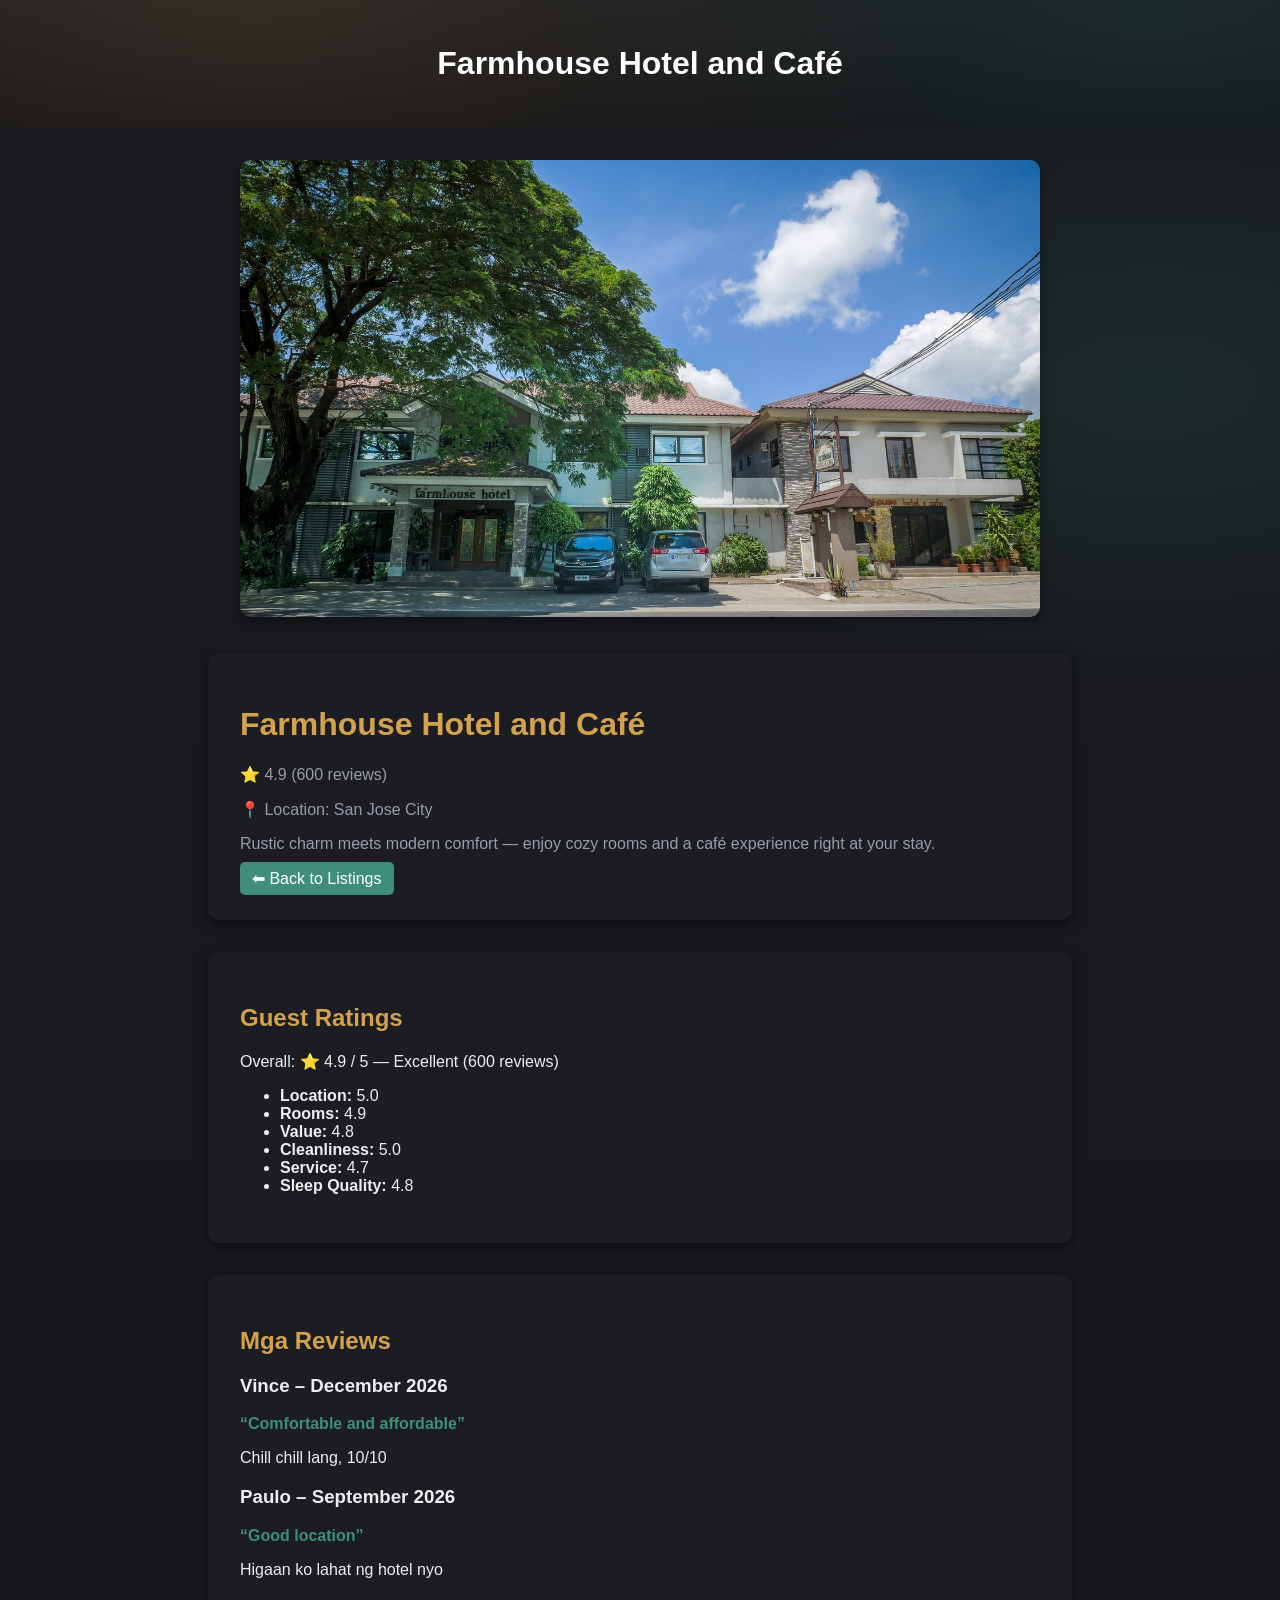
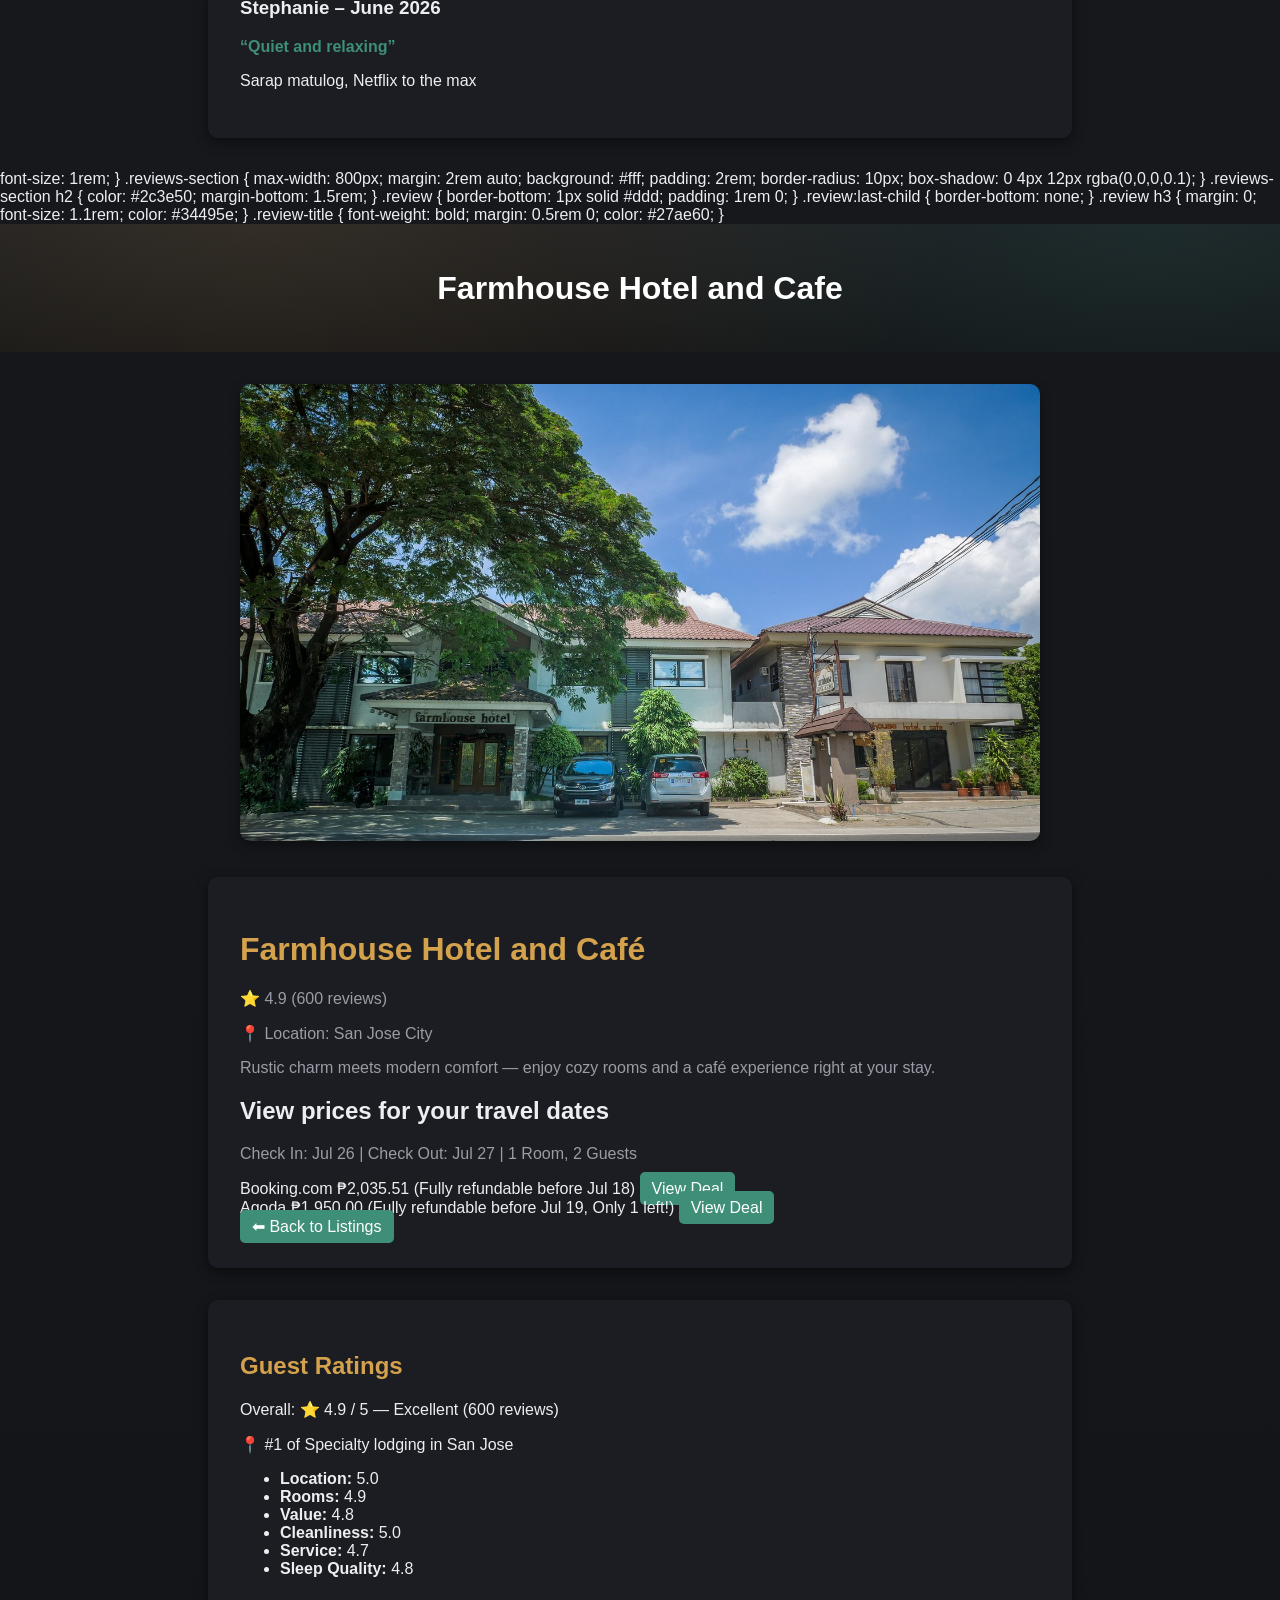
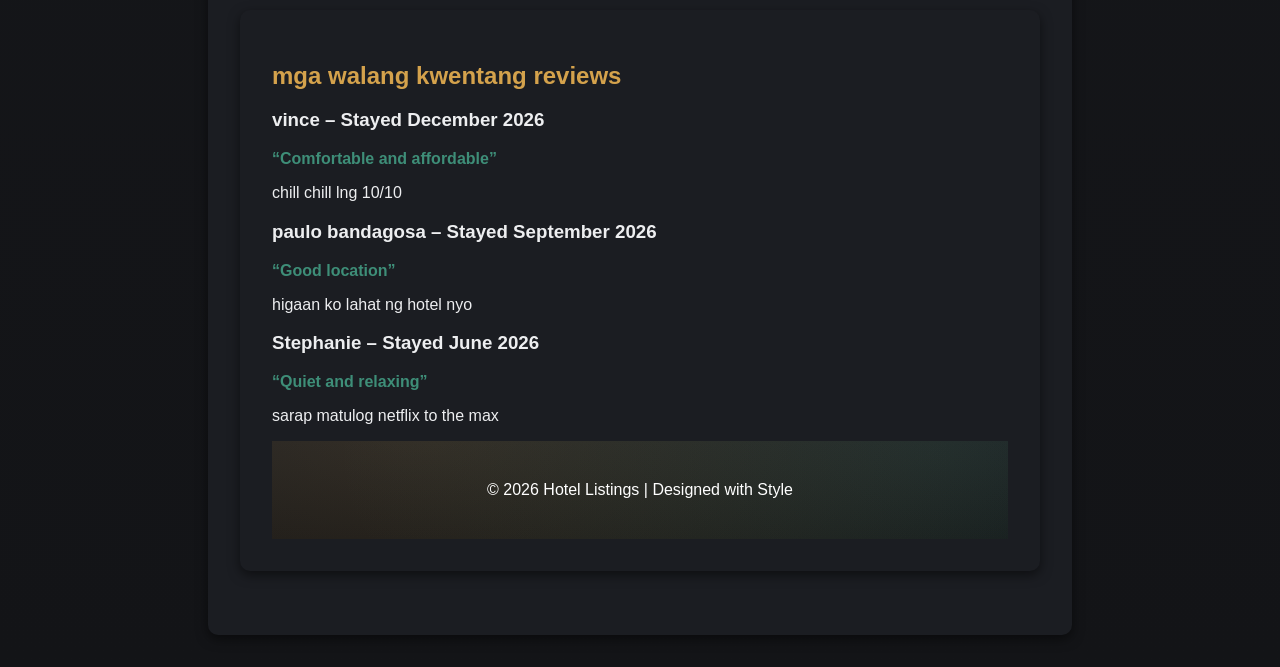
<file: Farmhouse.html>
<!DOCTYPE html>
<html lang="en">
<head>
  <meta charset="UTF-8">
  <meta name="viewport" content="width=device-width, initial-scale=1.0">
  <title>Farmhouse Hotel and Café</title>
  <style>
    body {
      font-family: 'Segoe UI', sans-serif;
      background:
        radial-gradient(ellipse 700px 320px at 20% -10%, rgba(212,162,76,0.14), transparent),
        radial-gradient(ellipse 600px 300px at 90% 10%, rgba(62,142,120,0.14), transparent),
        linear-gradient(180deg, #191B20 0%, #131417 100%);
      margin: 0;
      padding: 0;
      color: #EDEEF0;
    }

    header, footer {
      background:
        radial-gradient(ellipse 700px 320px at 20% -10%, rgba(212,162,76,0.14), transparent),
        radial-gradient(ellipse 600px 300px at 90% 10%, rgba(62,142,120,0.14), transparent),
        linear-gradient(180deg, #191B20 0%, #131417 100%);
      color: #fff;
      text-align: center;
      padding: 1.5rem;
    }

    .hotel-banner {
      text-align: center;
      margin: 2rem auto;
      max-width: 800px;
    }

    .hotel-banner img {
      width: 100%;
      border-radius: 10px;
      box-shadow: 0 4px 12px rgba(0,0,0,0.4);
    }

    .hotel-details, .rating-summary, .reviews-section {
      max-width: 800px;
      margin: 2rem auto;
      background: #1B1D22;
      padding: 2rem;
      border-radius: 10px;
      box-shadow: 0 4px 12px rgba(0,0,0,0.5);
      color: #EDEEF0;
    }

    .hotel-details h1, .rating-summary h2, .reviews-section h2 {
      color: #D4A24C;
    }

    .hotel-details p { color: #9A9CA6; }

    .review-title { color: #3E8E78; font-weight: bold; }

    .btn {
      background: #3E8E78;
      color: #fff;
      padding: 8px 12px;
      border-radius: 5px;
      text-decoration: none;
      transition: background 0.3s ease;
    }
    .btn:hover { background: #357867; }
  </style>
</head>
<body>
  <header>
    <h1>Farmhouse Hotel and Café</h1>
  </header>

  <div class="hotel-banner">
    <img src="image2.jpg" alt="Farmhouse Hotel Room">
  </div>

  <div class="hotel-details">
    <h1>Farmhouse Hotel and Café</h1>
    <p>⭐ 4.9 (600 reviews)</p>
    <p>📍 Location: San Jose City</p>
    <p>Rustic charm meets modern comfort — enjoy cozy rooms and a café experience right at your stay.</p>
    <a href="index.html" class="btn">⬅ Back to Listings</a>
  </div>

  <div class="rating-summary">
    <h2>Guest Ratings</h2>
    <p>Overall: ⭐ 4.9 / 5 — Excellent (600 reviews)</p>
    <ul>
      <li><strong>Location:</strong> 5.0</li>
      <li><strong>Rooms:</strong> 4.9</li>
      <li><strong>Value:</strong> 4.8</li>
      <li><strong>Cleanliness:</strong> 5.0</li>
      <li><strong>Service:</strong> 4.7</li>
      <li><strong>Sleep Quality:</strong> 4.8</li>
    </ul>
  </div>

  <div class="reviews-section">
    <h2>Mga Reviews</h2>
    <div class="review">
      <h3>Vince – December 2026</h3>
      <p class="review-title">“Comfortable and affordable”</p>
      <p>Chill chill lang, 10/10</p>
    </div>
    <div class="review">
      <h3>Paulo – September 2026</h3>
      <p class="review-title">“Good location”</p>
      <p>Higaan ko lahat ng hotel nyo</p>
    </div>
    <div class="review">
      <h3>Stephanie – June 2026</h3>
      <p class="review-title">“Quiet and relaxing”</p>
      <p>Sarap matulog, Netflix to the max</p>
    </div>
  </div>
</body>
</html>
      font-size: 1rem;
    }

    .reviews-section {
      max-width: 800px;
      margin: 2rem auto;
      background: #fff;
      padding: 2rem;
      border-radius: 10px;
      box-shadow: 0 4px 12px rgba(0,0,0,0.1);
    }

    .reviews-section h2 {
      color: #2c3e50;
      margin-bottom: 1.5rem;
    }

    .review {
      border-bottom: 1px solid #ddd;
      padding: 1rem 0;
    }

    .review:last-child {
      border-bottom: none;
    }

    .review h3 {
      margin: 0;
      font-size: 1.1rem;
      color: #34495e;
    }

    .review-title {
      font-weight: bold;
      margin: 0.5rem 0;
      color: #27ae60;
    }

  </style>
</head>
<body>
  <header>
    <h1>Farmhouse Hotel and Cafe</h1>
  </header>

  <div class="hotel-banner">
    <img src="image2.jpg" alt="Farmhouse Hotel Room">
  </div>

  <div class="hotel-details">
    <h1>Farmhouse Hotel and Café</h1>
    <p>⭐ 4.9 (600 reviews)</p>
    <p>📍 Location: San Jose City</p>
    <p>Rustic charm meets modern comfort — enjoy cozy rooms and a café experience right at your stay.</p>

    <div class="booking-section">
      <h2>View prices for your travel dates</h2>
      <p>Check In: Jul 26 | Check Out: Jul 27 | 1 Room, 2 Guests</p>

      <div class="booking-option">
        <span>Booking.com</span>
        <span>₱2,035.51 (Fully refundable before Jul 18)</span>
        <a href="https://www.booking.com/searchresults.en-gb.html?aid=7344277&label=[base64]&no_rooms=1&group_adults=2&group_children=0&redirected=1&city=-2450235&highlighted_hotels=1665224&hlrd=with_dates&source=hotel&checkin=2026-07-26&checkout=2026-07-27&keep_landing=1&sid=b5620e5e2c46164f1d999a571254ae0c" 
     class="btn" target="_blank">View Deal</a>
      </div>

      <div class="booking-option">
        <span>Agoda</span>
        <span>₱1,950.00 (Fully refundable before Jul 19, Only 1 left!)</span>
        <a href="https://www.agoda.com/search?currency=USD&checkin=2026-07-26&checkout=2026-07-27&numberofchildren=0&mcid=332&masterroomid=300277645&mpt=YnR3T3lZV3ByaSs5QVM2VG5Mdm5kcDRLS3NCVUtOSlp6T05aL1pBc0V2SUpHelVOQ09DT3lGVlBQSko2NWtYekVrY0ZEblhaVUxTVlNBPT0&totalprice=15.90&totaltax=1.90&totalfee=1.28&totalsurcharge=0&mcur=USD&pid=38e8ab65-cf30-4ea2-acf2-5e9875f6f888&mbl=M&baserate=12.72&taxandfee=3.18&basepricedisplay=F&displaycurrency=USD&ccallout=FALSE&source=meta&hl=en&tag=hid21963912%2Cpid38e8ab65-cf30-4ea2-acf2-5e9875f6f888&n=0&adults=2&rooms=1&los=1&selectedproperty=21963912&city=180131&cid=1587490&pslc=1&ds=nWPg%2BgCAaEd1gmAa" 
     class="btn" target="_blank">View Deal</a>
      </div>
    </div>

    <a href="index.html" class="btn">⬅ Back to Listings</a>
  </div>

  <div class="rating-summary">
  <h2>Guest Ratings</h2>
  <p>Overall: ⭐ 4.9 / 5 — Excellent (600 reviews)</p>
  <p>📍 #1 of Specialty lodging in San Jose</p>
  <ul>
    <li><strong>Location:</strong> 5.0</li>
    <li><strong>Rooms:</strong> 4.9</li>
    <li><strong>Value:</strong> 4.8</li>
    <li><strong>Cleanliness:</strong> 5.0</li>
    <li><strong>Service:</strong> 4.7</li>
    <li><strong>Sleep Quality:</strong> 4.8</li>
  </ul>

<div class="reviews-section">
  <h2>mga walang kwentang reviews</h2>

  <div class="review">
    <h3>vince – Stayed December 2026</h3>
    <p class="review-title">“Comfortable and affordable”</p>
    <p>chill chill lng 10/10</p>
  </div>

  <div class="review">
    <h3>paulo bandagosa – Stayed September 2026</h3>
    <p class="review-title">“Good location”</p>
    <p>higaan ko lahat ng hotel nyo</p>
  </div>

  <div class="review">
    <h3>Stephanie – Stayed June 2026</h3>
    <p class="review-title">“Quiet and relaxing”</p>
    <p>sarap matulog netflix to the max</p>
  </div>

  <footer>
    <p>&copy; 2026 Hotel Listings | Designed with Style</p>
  </footer>
</body>
</html>
</file>
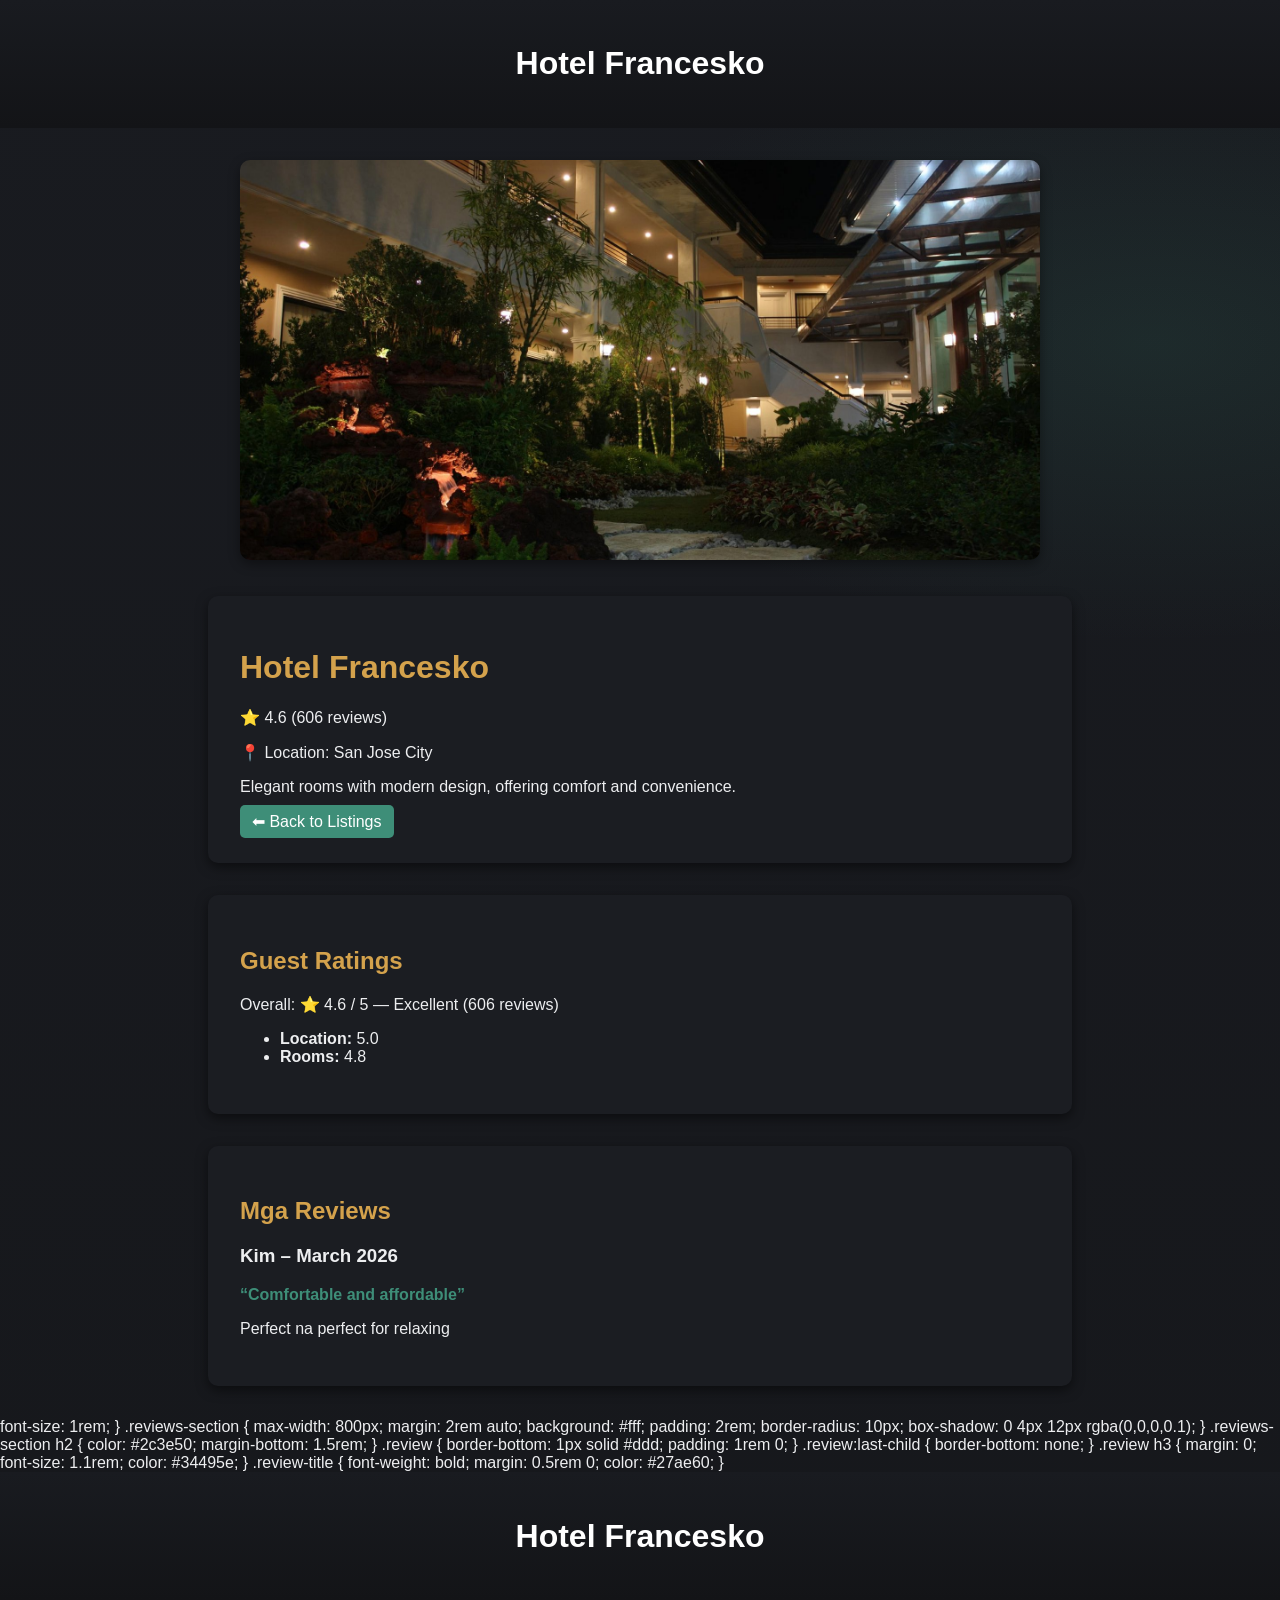
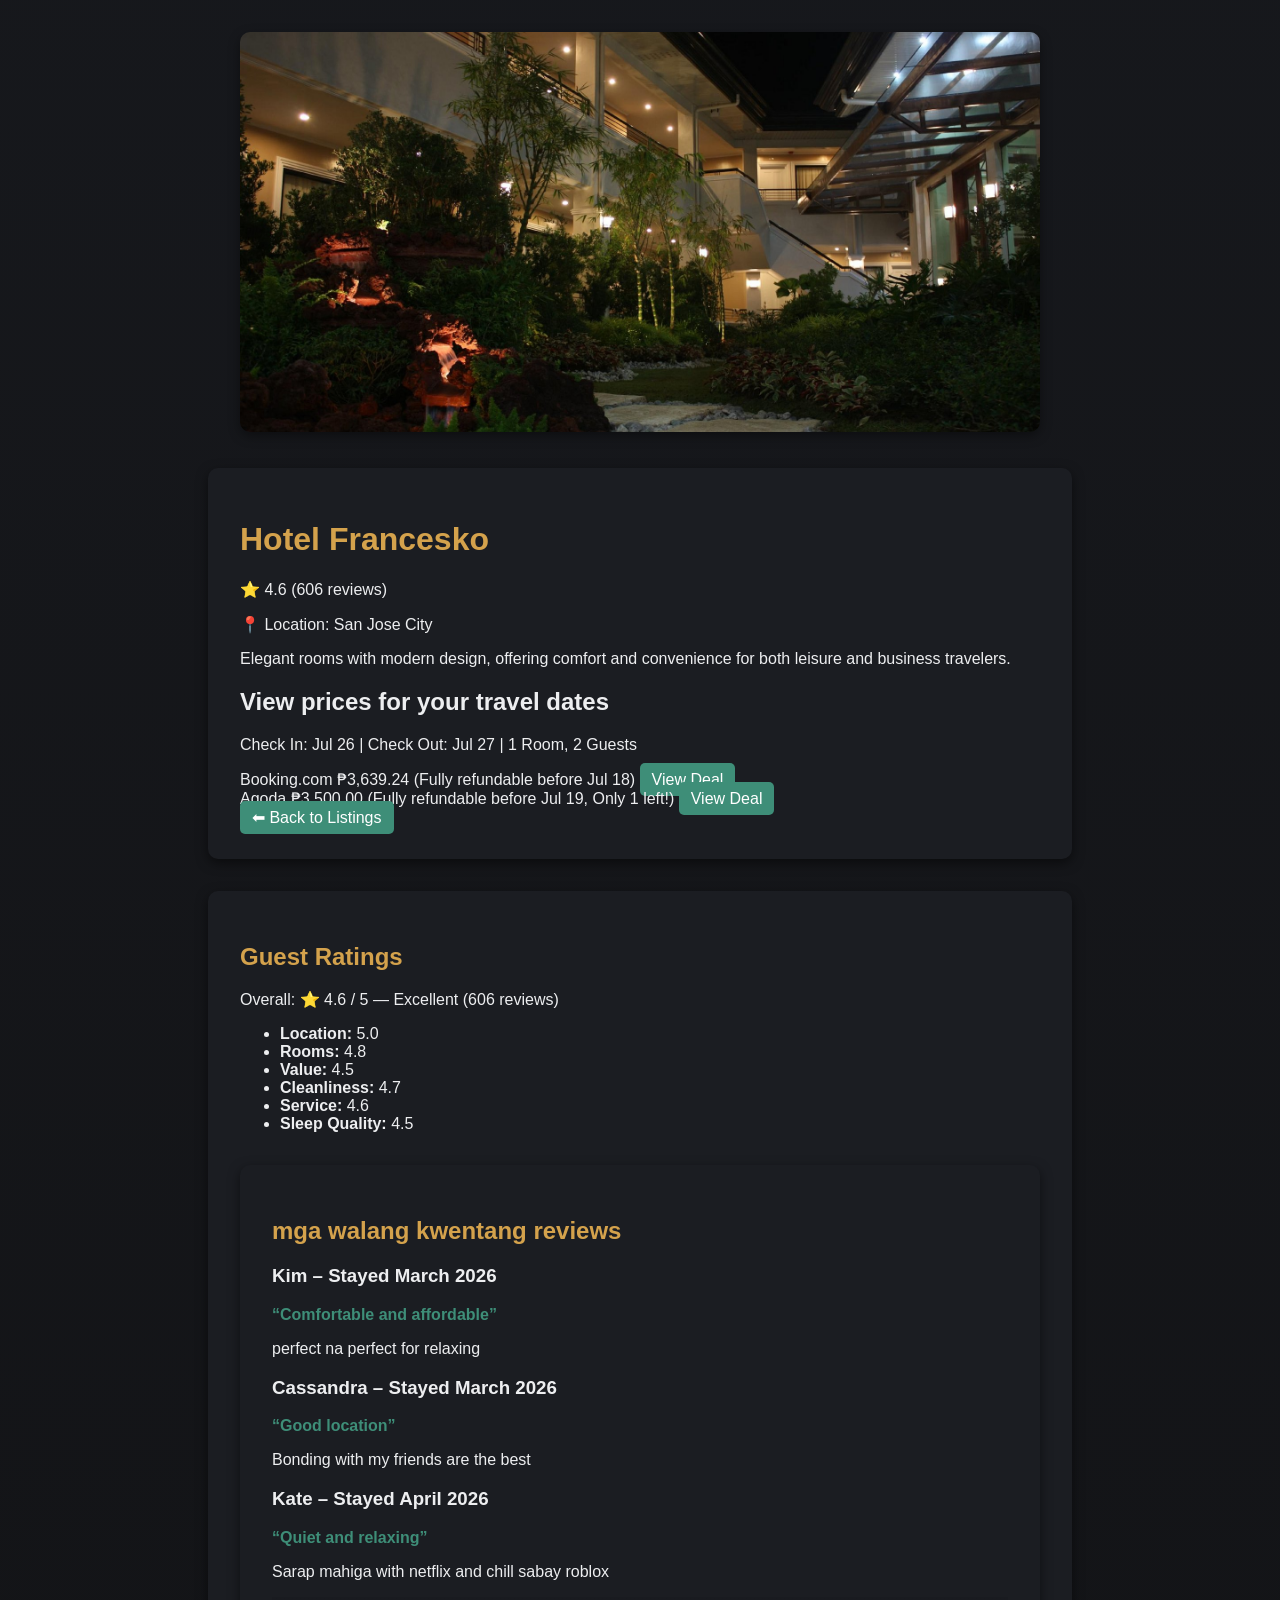
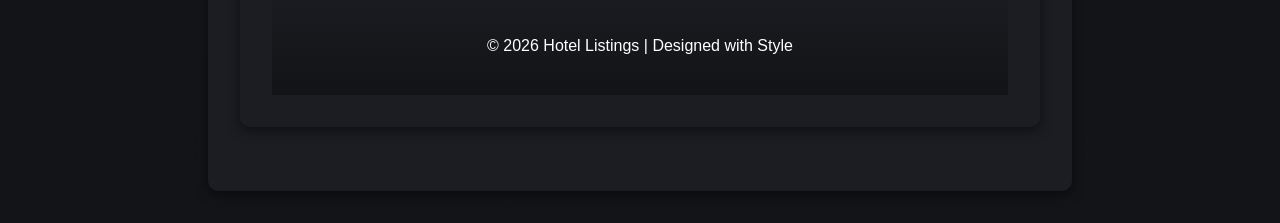
<file: francesko.html>
<!DOCTYPE html>
<html lang="en">
<head>
  <meta charset="UTF-8">
  <meta name="viewport" content="width=device-width, initial-scale=1.0">
  <title>Hotel Francesko</title>
  <style>
    body {
      font-family: 'Segoe UI', sans-serif;
      background:
        radial-gradient(ellipse 700px 320px at 20% -10%, rgba(212,162,76,0.14), transparent),
        radial-gradient(ellipse 600px 300px at 90% 10%, rgba(62,142,120,0.14), transparent),
        linear-gradient(180deg, #191B20 0%, #131417 100%);
      margin: 0; padding: 0; color: #EDEEF0;
    }

    header, footer {
      background: linear-gradient(180deg,#191B20 0%,#131417 100%);
      color:#fff; text-align:center; padding:1.5rem;
    }

    .hotel-banner {
      text-align: center;
      margin: 2rem auto;
      max-width: 800px;
    }

    .hotel-banner img {
      width: 100%;
      height: 400px;   
      object-fit: cover;      
      border-radius: 10px;
      box-shadow: 0 4px 12px rgba(0,0,0,0.4);
    }

    .hotel-details, .rating-summary, .reviews-section {
      max-width:800px; margin:2rem auto;
      background:#1B1D22; padding:2rem;
      border-radius:10px; box-shadow:0 4px 12px rgba(0,0,0,0.5);
      color:#EDEEF0;
    }

    .hotel-details h1, .rating-summary h2, .reviews-section h2 { color:#D4A24C; }
    .review-title { color:#3E8E78; font-weight:bold; }

    .btn {
      background:#3E8E78; color:#fff;
      padding:8px 12px; border-radius:5px;
      text-decoration:none;
    }
    .btn:hover { background:#357867; }
  </style>
</head>
<body>
  <header><h1>Hotel Francesko</h1></header>

  <div class="hotel-banner">
    <img src="image4.jpg" alt="Hotel Francesko Room">
  </div>

  <div class="hotel-details">
    <h1>Hotel Francesko</h1>
    <p>⭐ 4.6 (606 reviews)</p>
    <p>📍 Location: San Jose City</p>
    <p>Elegant rooms with modern design, offering comfort and convenience.</p>
    <a href="index.html" class="btn">⬅ Back to Listings</a>
  </div>

  <div class="rating-summary">
    <h2>Guest Ratings</h2>
    <p>Overall: ⭐ 4.6 / 5 — Excellent (606 reviews)</p>
    <ul>
      <li><strong>Location:</strong> 5.0</li>
      <li><strong>Rooms:</strong> 4.8</li>
    </ul>
  </div>

  <div class="reviews-section">
    <h2>Mga Reviews</h2>
    <div class="review">
      <h3>Kim – March 2026</h3>
      <p class="review-title">“Comfortable and affordable”</p>
      <p>Perfect na perfect for relaxing</p>
    </div>
  </div>
</body>
</html>
        font-size: 1rem;
    }

    .reviews-section {
      max-width: 800px;
      margin: 2rem auto;
      background: #fff;
      padding: 2rem;
      border-radius: 10px;
      box-shadow: 0 4px 12px rgba(0,0,0,0.1);
    }

    .reviews-section h2 {
      color: #2c3e50;
      margin-bottom: 1.5rem;
    }

    .review {
      border-bottom: 1px solid #ddd;
      padding: 1rem 0;
    }

    .review:last-child {
      border-bottom: none;
    }

    .review h3 {
      margin: 0;
      font-size: 1.1rem;
      color: #34495e;
    }

    .review-title {
      font-weight: bold;
      margin: 0.5rem 0;
      color: #27ae60;
    }

  </style>
</head>
<body>
  <header>
    <h1>Hotel Francesko</h1>
  </header>

  <div class="hotel-banner">
    <!-- Replace with your actual image file -->
    <img src="image4.jpg" alt="Hotel Francesko Room">
  </div>

  <div class="hotel-details">
    <h1>Hotel Francesko</h1>
    <p>⭐ 4.6 (606 reviews)</p>
    <p>📍 Location: San Jose City</p>
    <p>Elegant rooms with modern design, offering comfort and convenience for both leisure and business travelers.</p>

    <div class="booking-section">
      <h2>View prices for your travel dates</h2>
      <p>Check In: Jul 26 | Check Out: Jul 27 | 1 Room, 2 Guests</p>

      <div class="booking-option">
        <span>Booking.com</span>
        <span>₱3,639.24 (Fully refundable before Jul 18)</span>
        <a href="https://www.booking.com/searchresults.en-gb.html?aid=7344277&label=[base64]&no_rooms=1&group_adults=2&group_children=0&redirected=1&city=-2450235&highlighted_hotels=1665224&hlrd=with_dates&source=hotel&checkin=2026-07-26&checkout=2026-07-27&keep_landing=1&sid=b5620e5e2c46164f1d999a571254ae0c" 
     class="btn" target="_blank">View Deal</a>
      </div>

      <div class="booking-option">
        <span>Agoda</span>
        <span>₱3,500.00 (Fully refundable before Jul 19, Only 1 left!)</span>
        <a href="https://www.agoda.com/search?currency=USD&checkin=2026-07-26&checkout=2026-07-27&numberofchildren=0&mcid=332&masterroomid=300277645&mpt=YnR3T3lZV3ByaSs5QVM2VG5Mdm5kcDRLS3NCVUtOSlp6T05aL1pBc0V2SUpHelVOQ09DT3lGVlBQSko2NWtYekVrY0ZEblhaVUxTVlNBPT0&totalprice=15.90&totaltax=1.90&totalfee=1.28&totalsurcharge=0&mcur=USD&pid=38e8ab65-cf30-4ea2-acf2-5e9875f6f888&mbl=M&baserate=12.72&taxandfee=3.18&basepricedisplay=F&displaycurrency=USD&ccallout=FALSE&source=meta&hl=en&tag=hid21963912%2Cpid38e8ab65-cf30-4ea2-acf2-5e9875f6f888&n=0&adults=2&rooms=1&los=1&selectedproperty=21963912&city=180131&cid=1587490&pslc=1&ds=nWPg%2BgCAaEd1gmAa" 
     class="btn" target="_blank">View Deal</a>
      </div>
    </div>

    <a href="index.html" class="btn">⬅ Back to Listings</a>
  </div>
  
  <div class="rating-summary">
  <h2>Guest Ratings</h2>
  <p>Overall: ⭐ 4.6 / 5 — Excellent (606 reviews)</p>
  <ul>
    <li><strong>Location:</strong> 5.0</li>
    <li><strong>Rooms:</strong> 4.8</li>
    <li><strong>Value:</strong> 4.5</li>
    <li><strong>Cleanliness:</strong> 4.7</li>
    <li><strong>Service:</strong> 4.6</li>
    <li><strong>Sleep Quality:</strong> 4.5</li>
  </ul>

  <div class="reviews-section">
  <h2>mga walang kwentang reviews</h2>

  <div class="review">
    <h3>Kim – Stayed March 2026</h3>
    <p class="review-title">“Comfortable and affordable”</p>
    <p>perfect na perfect for relaxing</p>
  </div>

  <div class="review">
    <h3>Cassandra – Stayed March 2026</h3>
    <p class="review-title">“Good location”</p>
    <p>Bonding with my friends are the best</p>
  </div>

  <div class="review">
    <h3>Kate – Stayed April 2026</h3>
    <p class="review-title">“Quiet and relaxing”</p>
    <p>Sarap mahiga with netflix and chill sabay roblox</p>
  </div>

  <footer>
    <p>&copy; 2026 Hotel Listings | Designed with Style</p>
  </footer>
</body>
</html>
</file>
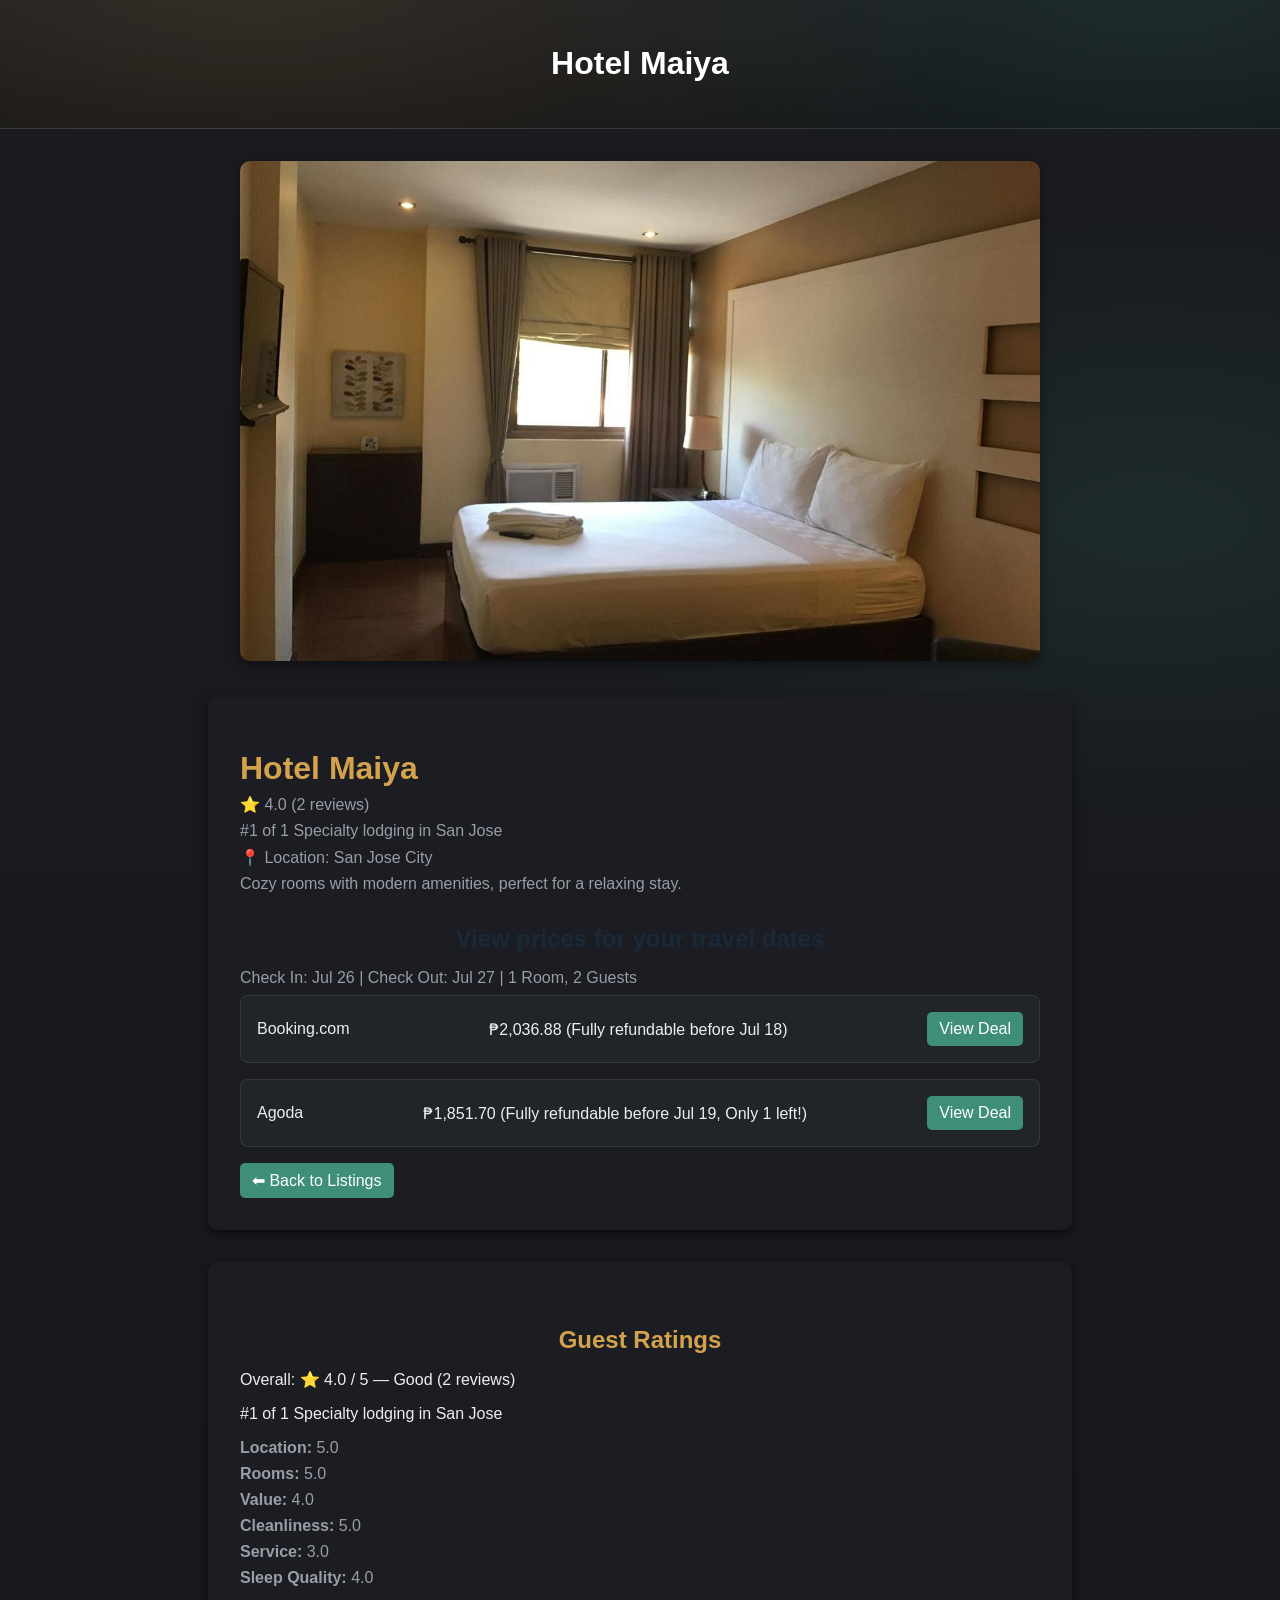
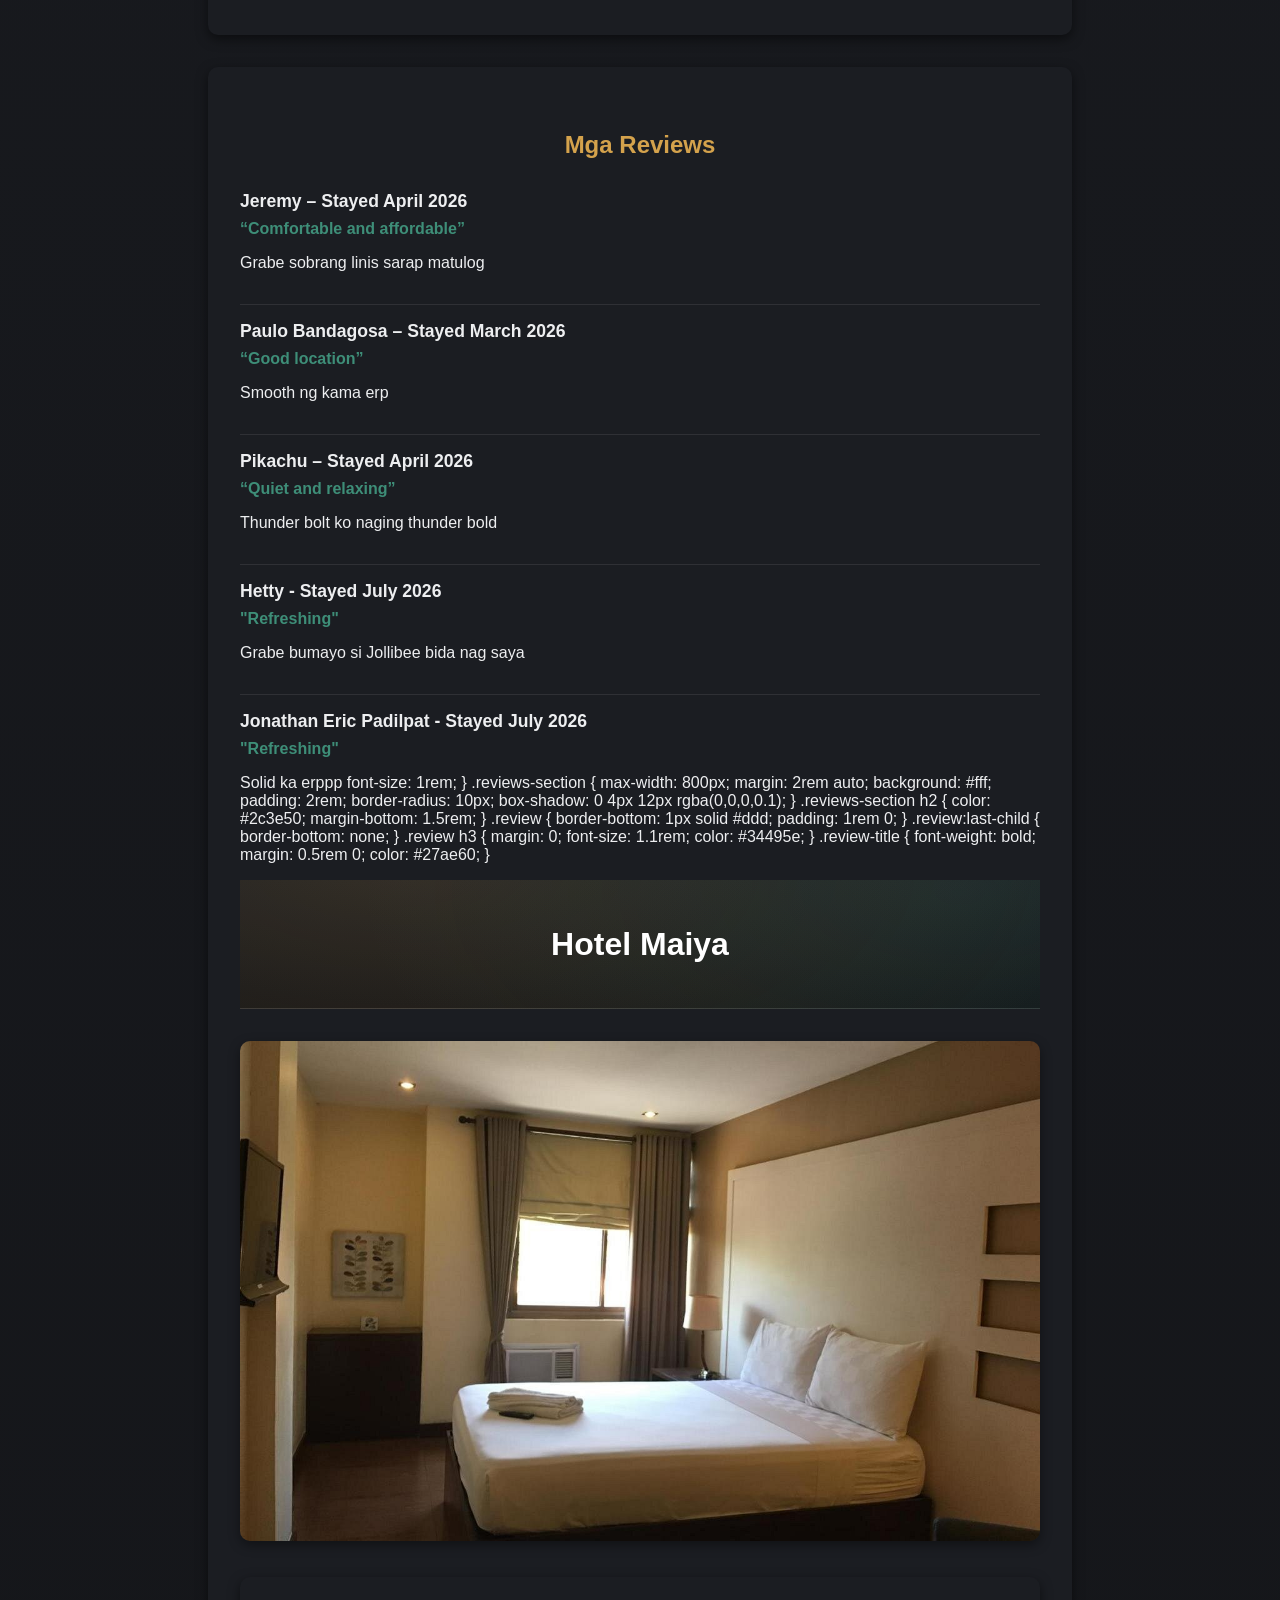
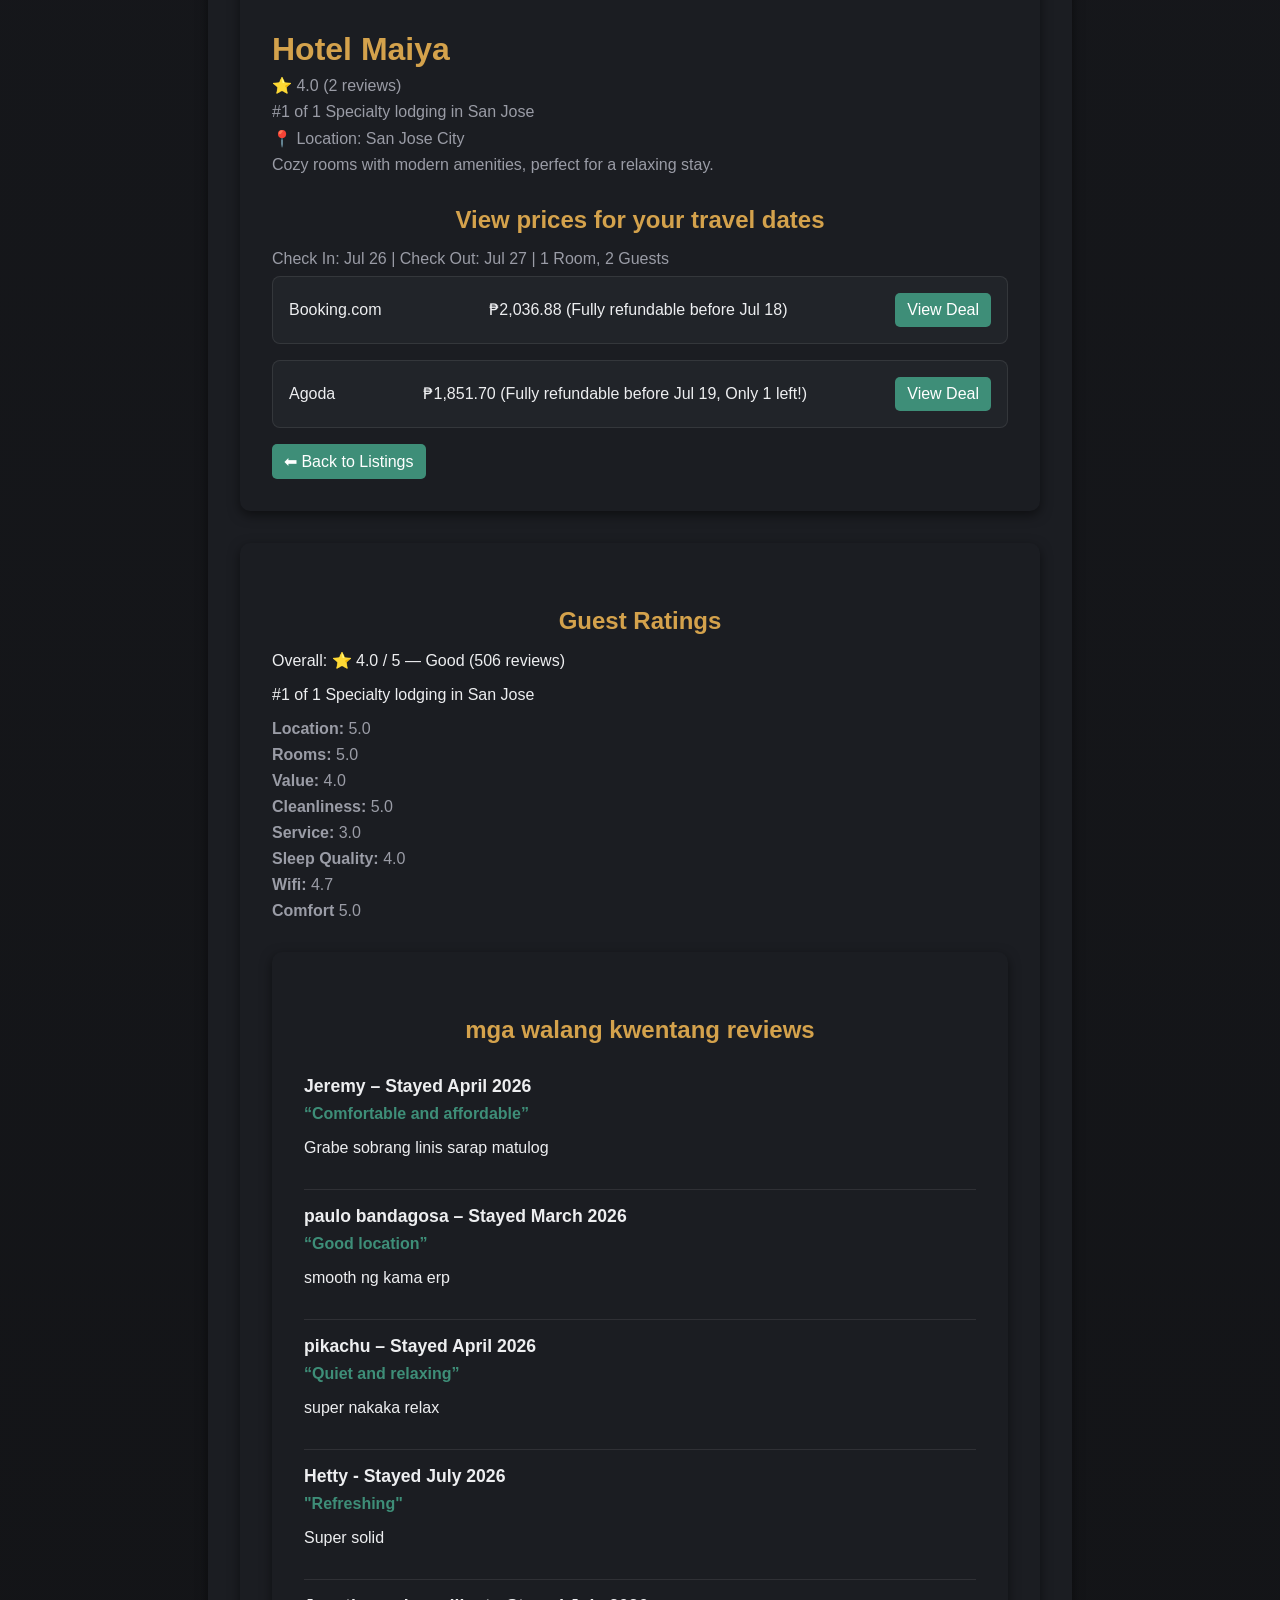
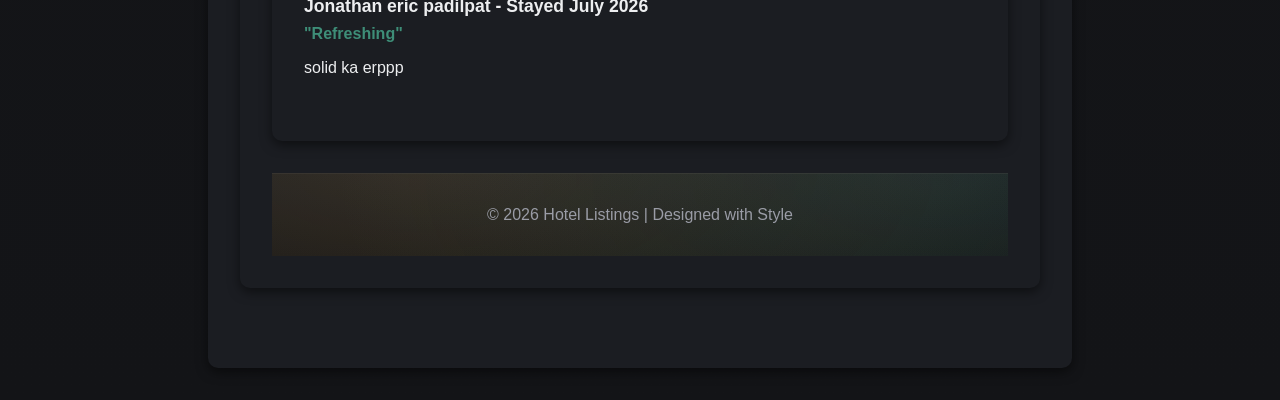
<file: Hotelmaiya.html>
<!DOCTYPE html>
<html lang="en">
<head>
  <meta charset="UTF-8">
  <meta name="viewport" content="width=device-width, initial-scale=1.0">
  <title>Hotel Maiya</title>
  <link rel="stylesheet" href="style.css">
  <style>
    body {
      font-family: 'Segoe UI', sans-serif;
      background:
        radial-gradient(ellipse 700px 320px at 20% -10%, rgba(212,162,76,0.14), transparent),
        radial-gradient(ellipse 600px 300px at 90% 10%, rgba(62,142,120,0.14), transparent),
        linear-gradient(180deg, #191B20 0%, #131417 100%);
      margin: 0;
      padding: 0;
      color: #EDEEF0;
    }

    header {
      background:
        radial-gradient(ellipse 700px 320px at 20% -10%, rgba(212,162,76,0.14), transparent),
        radial-gradient(ellipse 600px 300px at 90% 10%, rgba(62,142,120,0.14), transparent),
        linear-gradient(180deg, #191B20 0%, #131417 100%);
      color: #fff;
      padding: 1.5rem;
      text-align: center;
      border-bottom: 1px solid rgba(237,238,240,0.09);
    }

    .hotel-banner {
      text-align: center;
      margin: 2rem auto;
      max-width: 800px;
    }

    .hotel-banner img {
      width: 100%;
      border-radius: 10px;
      box-shadow: 0 4px 12px rgba(0,0,0,0.4);
    }

    .hotel-details {
      max-width: 800px;
      margin: 2rem auto;
      background: #1B1D22;
      padding: 2rem;
      border-radius: 10px;
      box-shadow: 0 4px 12px rgba(0,0,0,0.5);
      color: #EDEEF0;
    }

    .hotel-details h1 {
      margin-bottom: 0.5rem;
      color: #D4A24C;
    }

    .hotel-details p {
      margin: 0.5rem 0;
      color: #9A9CA6;
    }

    .booking-section {
      margin-top: 2rem;
    }

    .booking-option {
      display: flex;
      justify-content: space-between;
      align-items: center;
      background: #212429;
      padding: 1rem;
      border-radius: 8px;
      margin-bottom: 1rem;
      border: 1px solid rgba(237,238,240,0.09);
    }

    .btn {
      background: #3E8E78;
      color: #fff;
      padding: 8px 12px;
      border-radius: 5px;
      text-decoration: none;
      transition: background 0.3s ease;
    }

    .btn:hover {
      background: #357867;
    }

    footer {
      background:
        radial-gradient(ellipse 700px 320px at 20% -10%, rgba(212,162,76,0.14), transparent),
        radial-gradient(ellipse 600px 300px at 90% 10%, rgba(62,142,120,0.14), transparent),
        linear-gradient(180deg, #191B20 0%, #131417 100%);
      color: #9A9CA6;
      text-align: center;
      padding: 1rem;
      margin-top: 2rem;
      border-top: 1px solid rgba(237,238,240,0.09);
    }
  
    .rating-summary, .reviews-section {
      max-width: 800px;
      margin: 2rem auto;
      background: #1B1D22;
      padding: 2rem;
      border-radius: 10px;
      box-shadow: 0 4px 12px rgba(0,0,0,0.5);
      color: #EDEEF0;
    }

    .rating-summary h2, .reviews-section h2 {
      color: #D4A24C;
      margin-bottom: 1rem;
    }

    .rating-summary ul {
      list-style: none;
      padding: 0;
    } 

    .rating-summary li {
      margin: 0.5rem 0;
      font-size: 1rem;
      color: #9A9CA6;
    }

    .review {
      border-bottom: 1px solid rgba(237,238,240,0.09);
      padding: 1rem 0;
    }

    .review:last-child {
      border-bottom: none;
    }

    .review h3 {
      margin: 0;
      font-size: 1.1rem;
      color: #EDEEF0;
    }

    .review-title {
      font-weight: bold;
      margin: 0.5rem 0;
      color: #3E8E78;
    }
  </style>
</head>
<body>
  <header>
    <h1>Hotel Maiya</h1>
  </header>

  <div class="hotel-banner">
    <img src="image3.jpg" alt="Hotel Maiya Room">
  </div>

  <div class="hotel-details">
    <h1>Hotel Maiya</h1>
    <p>⭐ 4.0 (2 reviews)</p>
    <p>#1 of 1 Specialty lodging in San Jose</p>
    <p>📍 Location: San Jose City</p>
    <p>Cozy rooms with modern amenities, perfect for a relaxing stay.</p>

    <div class="booking-section">
      <h2>View prices for your travel dates</h2>
      <p>Check In: Jul 26 | Check Out: Jul 27 | 1 Room, 2 Guests</p>

      <div class="booking-option">
        <span>Booking.com</span>
        <span>₱2,036.88 (Fully refundable before Jul 18)</span>
        <a href="https://www.booking.com" class="btn" target="_blank">View Deal</a>
      </div>

      <div class="booking-option">
        <span>Agoda</span>
        <span>₱1,851.70 (Fully refundable before Jul 19, Only 1 left!)</span>
        <a href="https://www.agoda.com" class="btn" target="_blank">View Deal</a>
      </div>
    </div>

    <a href="index.html" class="btn">⬅ Back to Listings</a>
  </div>

  <div class="rating-summary">
    <h2>Guest Ratings</h2>
    <p>Overall: ⭐ 4.0 / 5 — Good (2 reviews)</p>
    <p>#1 of 1 Specialty lodging in San Jose</p>
    <ul>
      <li><strong>Location:</strong> 5.0</li>
      <li><strong>Rooms:</strong> 5.0</li>
      <li><strong>Value:</strong> 4.0</li>
      <li><strong>Cleanliness:</strong> 5.0</li>
      <li><strong>Service:</strong> 3.0</li>
      <li><strong>Sleep Quality:</strong> 4.0</li>
    </ul>
  </div>

  <div class="reviews-section">
    <h2>Mga Reviews</h2>

    <div class="review">
      <h3>Jeremy – Stayed April 2026</h3>
      <p class="review-title">“Comfortable and affordable”</p>
      <p>Grabe sobrang linis sarap matulog</p>
    </div>

    <div class="review">
      <h3>Paulo Bandagosa – Stayed March 2026</h3>
      <p class="review-title">“Good location”</p>
      <p>Smooth ng kama erp</p>
    </div>

    <div class="review">
      <h3>Pikachu – Stayed April 2026</h3>
      <p class="review-title">“Quiet and relaxing”</p>
      <p>Thunder bolt ko naging thunder bold</p>
    </div>

    <div class="review">
      <h3>Hetty - Stayed July 2026</h3>
      <p class="review-title">"Refreshing"</p>
      <p>Grabe bumayo si Jollibee bida nag saya</p>
    </div>

    <div class="review">
      <h3>Jonathan Eric Padilpat - Stayed July 2026</h3>
      <p class="review-title">"Refreshing"</p>
      <p>Solid ka erppp      font-size: 1rem;
    }

    .reviews-section {
      max-width: 800px;
      margin: 2rem auto;
      background: #fff;
      padding: 2rem;
      border-radius: 10px;
      box-shadow: 0 4px 12px rgba(0,0,0,0.1);
    }

    .reviews-section h2 {
      color: #2c3e50;
      margin-bottom: 1.5rem;
    }

    .review {
      border-bottom: 1px solid #ddd;
      padding: 1rem 0;
    }

    .review:last-child {
      border-bottom: none;
    }

    .review h3 {
      margin: 0;
      font-size: 1.1rem;
      color: #34495e;
    }

    .review-title {
      font-weight: bold;
      margin: 0.5rem 0;
      color: #27ae60;
    }
  </style>
</head>
<body>
  <header>
    <h1>Hotel Maiya</h1>
  </header>

  <div class="hotel-banner">
    <img src="image3.jpg" alt="Hotel Maiya Room">
  </div>

  <div class="hotel-details">
    <h1>Hotel Maiya</h1>
    <p>⭐ 4.0 (2 reviews)</p>
    <p>#1 of 1 Specialty lodging in San Jose</p>
    <p>📍 Location: San Jose City</p>
    <p>Cozy rooms with modern amenities, perfect for a relaxing stay.</p>

    <div class="booking-section">
      <h2>View prices for your travel dates</h2>
      <p>Check In: Jul 26 | Check Out: Jul 27 | 1 Room, 2 Guests</p>

      <div class="booking-option">
        <span>Booking.com</span>
        <span>₱2,036.88 (Fully refundable before Jul 18)</span>
        <a href="https://www.booking.com/searchresults.en-gb.html?aid=7344277&label=[base64]&no_rooms=1&group_adults=2&group_children=0&redirected=1&city=-2450235&highlighted_hotels=1665224&hlrd=with_dates&source=hotel&checkin=2026-07-26&checkout=2026-07-27&keep_landing=1&sid=b5620e5e2c46164f1d999a571254ae0c" 
     class="btn" target="_blank">View Deal</a>
      </div>

      <div class="booking-option">
        <span>Agoda</span>
        <span>₱1,851.70 (Fully refundable before Jul 19, Only 1 left!)</span>
        <a href="https://www.agoda.com/search?currency=USD&checkin=2026-07-26&checkout=2026-07-27&numberofchildren=0&mcid=332&masterroomid=300277645&mpt=YnR3T3lZV3ByaSs5QVM2VG5Mdm5kcDRLS3NCVUtOSlp6T05aL1pBc0V2SUpHelVOQ09DT3lGVlBQSko2NWtYekVrY0ZEblhaVUxTVlNBPT0&totalprice=15.90&totaltax=1.90&totalfee=1.28&totalsurcharge=0&mcur=USD&pid=38e8ab65-cf30-4ea2-acf2-5e9875f6f888&mbl=M&baserate=12.72&taxandfee=3.18&basepricedisplay=F&displaycurrency=USD&ccallout=FALSE&source=meta&hl=en&tag=hid21963912%2Cpid38e8ab65-cf30-4ea2-acf2-5e9875f6f888&n=0&adults=2&rooms=1&los=1&selectedproperty=21963912&city=180131&cid=1587490&pslc=1&ds=nWPg%2BgCAaEd1gmAa" 
     class="btn" target="_blank">View Deal</a>
      </div>
    </div>

    <a href="index.html" class="btn">⬅ Back to Listings</a>
  </div>

  <div class="rating-summary">
  <h2>Guest Ratings</h2>
  <p>Overall: ⭐ 4.0 / 5 — Good (506 reviews)</p>
  <p>#1 of 1 Specialty lodging in San Jose</p>
  <ul>
    <li><strong>Location:</strong> 5.0</li>
    <li><strong>Rooms:</strong> 5.0</li>
    <li><strong>Value:</strong> 4.0</li>
    <li><strong>Cleanliness:</strong> 5.0</li>
    <li><strong>Service:</strong> 3.0</li>
    <li><strong>Sleep Quality:</strong> 4.0</li>
    <li><strong>Wifi:</strong> 4.7</li>
    <li><strong>Comfort</strong> 5.0</li>
  </ul>

<div class="reviews-section">
  <h2>mga walang kwentang reviews</h2>

  <div class="review">
    <h3>Jeremy – Stayed April 2026</h3>
    <p class="review-title">“Comfortable and affordable”</p>
    <p>Grabe sobrang linis sarap matulog</p>
  </div>

  <div class="review">
    <h3>paulo bandagosa – Stayed March 2026</h3>
    <p class="review-title">“Good location”</p>
    <p>smooth ng kama erp</p>
  </div>

  <div class="review">
    <h3>pikachu – Stayed April 2026</h3>
    <p class="review-title">“Quiet and relaxing”</p>
    <p>super nakaka relax</p>
  </div>

  <div class="review">
    <h3>Hetty - Stayed July 2026</h3>
    <p class="review-title">"Refreshing"</p>
    <p>Super solid</p>
  </div>

  <div class="review">
    <h3>Jonathan eric padilpat - Stayed July 2026</h3>
    <p class="review-title">"Refreshing"</p>
    <p>solid ka erppp</p>
  </div>
</div>

  <footer>
    <p>&copy; 2026 Hotel Listings | Designed with Style</p>
  </footer>
</body>
</html>
</file>
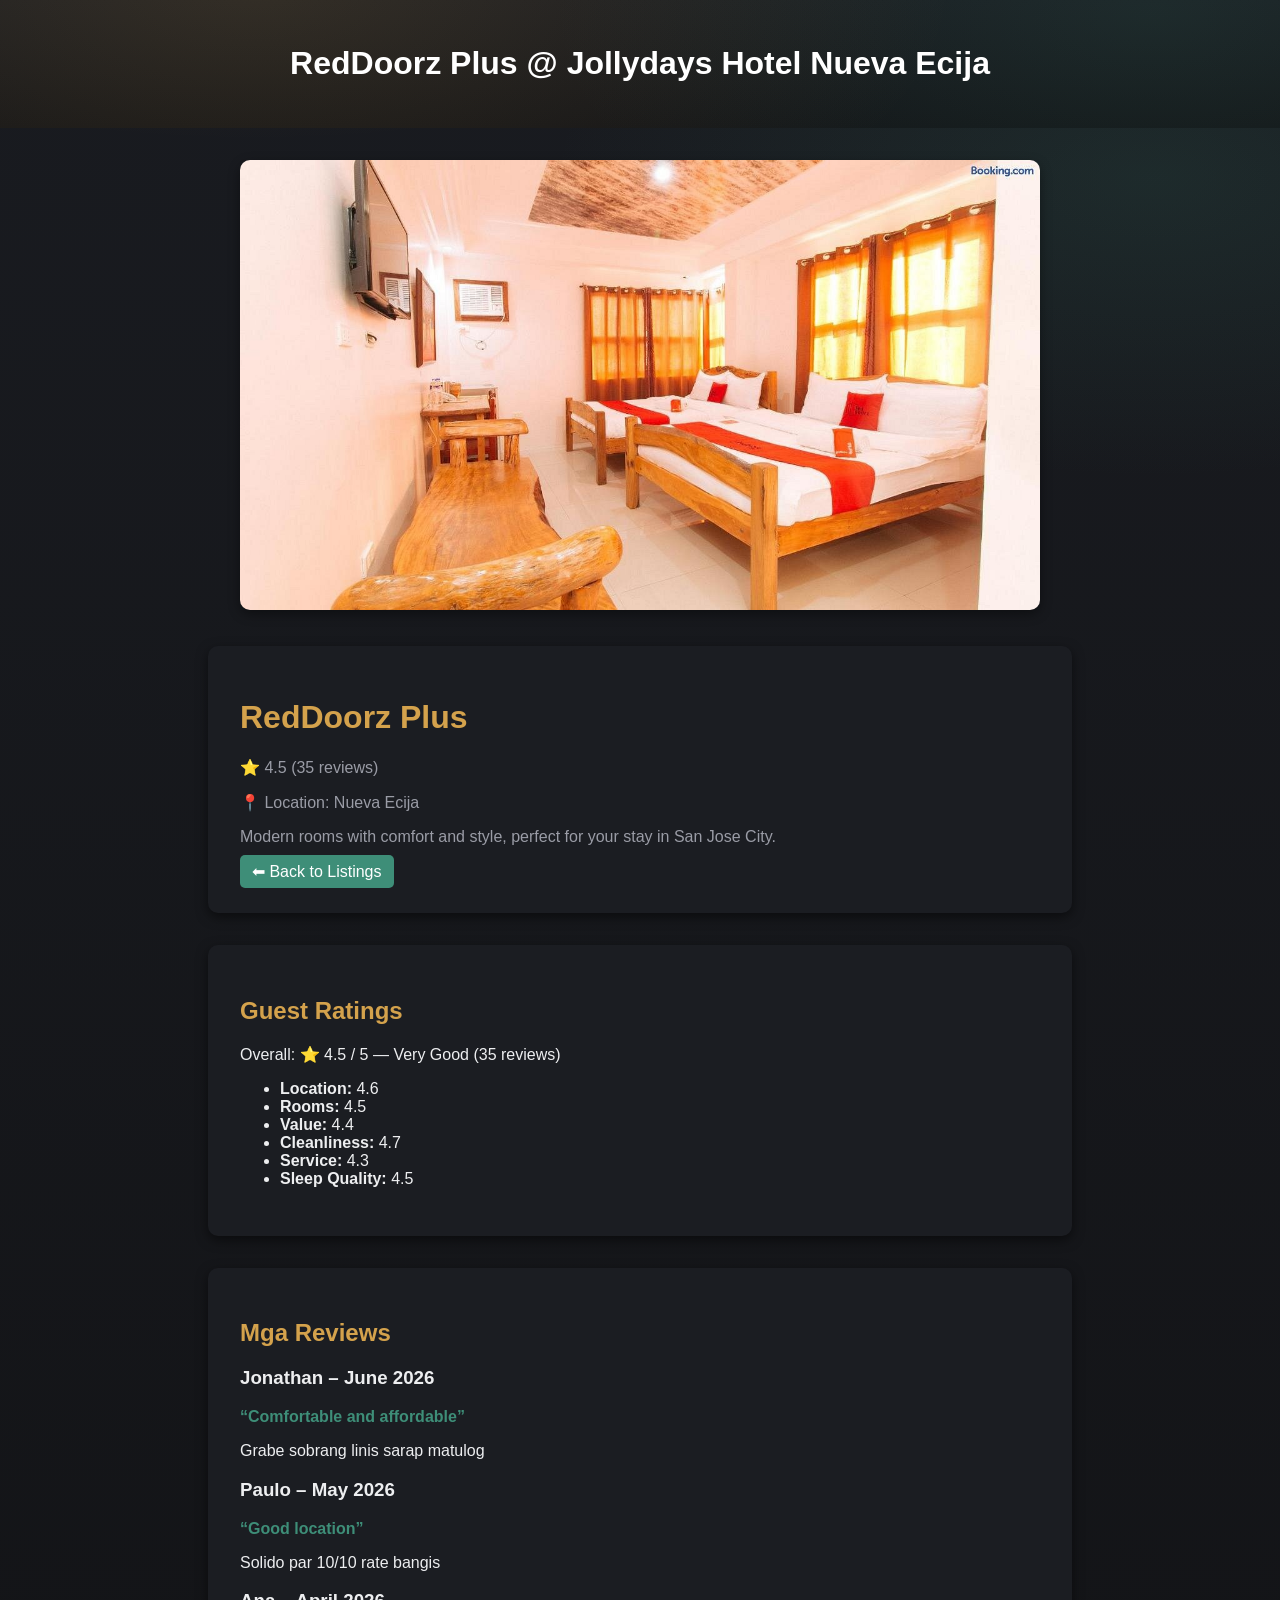
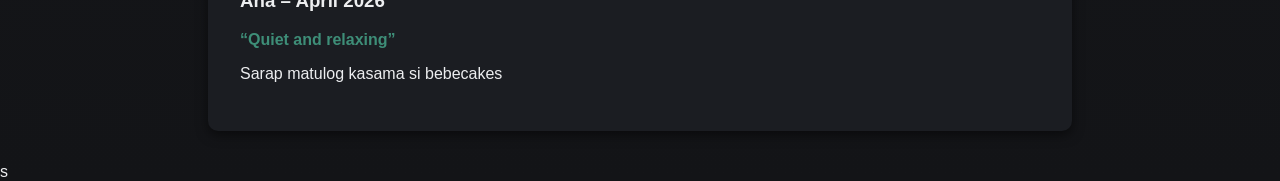
<file: reddoorz.html>
<!DOCTYPE html>
<html lang="en">
<head>
  <meta charset="UTF-8">
  <meta name="viewport" content="width=device-width, initial-scale=1.0">
  <title>RedDoorz Plus</title>
  <style>
    body {
      font-family: 'Segoe UI', sans-serif;
      background:
        radial-gradient(ellipse 700px 320px at 20% -10%, rgba(212,162,76,0.14), transparent),
        radial-gradient(ellipse 600px 300px at 90% 10%, rgba(62,142,120,0.14), transparent),
        linear-gradient(180deg, #191B20 0%, #131417 100%);
      margin: 0;
      padding: 0;
      color: #EDEEF0;
    }

    header, footer {
      background:
        radial-gradient(ellipse 700px 320px at 20% -10%, rgba(212,162,76,0.14), transparent),
        radial-gradient(ellipse 600px 300px at 90% 10%, rgba(62,142,120,0.14), transparent),
        linear-gradient(180deg, #191B20 0%, #131417 100%);
      color: #fff;
      text-align: center;
      padding: 1.5rem;
    }

    .hotel-banner {
      text-align: center;
      margin: 2rem auto;
      max-width: 800px;
    }

    .hotel-banner img {
      width: 100%;
      border-radius: 10px;
      box-shadow: 0 4px 12px rgba(0,0,0,0.4);
    }

    .hotel-details, .rating-summary, .reviews-section {
      max-width: 800px;
      margin: 2rem auto;
      background: #1B1D22;
      padding: 2rem;
      border-radius: 10px;
      box-shadow: 0 4px 12px rgba(0,0,0,0.5);
      color: #EDEEF0;
    }

    .hotel-details h1, .rating-summary h2, .reviews-section h2 {
      color: #D4A24C;
    }

    .hotel-details p { color: #9A9CA6; }

    .review-title { color: #3E8E78; font-weight: bold; }

    .btn {
      background: #3E8E78;
      color: #fff;
      padding: 8px 12px;
      border-radius: 5px;
      text-decoration: none;
      transition: background 0.3s ease;
    }
    .btn:hover { background: #357867; }
  </style>
</head>
<body>
  <header>
    <h1>RedDoorz Plus @ Jollydays Hotel Nueva Ecija</h1>
  </header>

  <div class="hotel-banner">
    <img src="image1.jpg" alt="RedDoorz Plus">
  </div>

  <div class="hotel-details">
    <h1>RedDoorz Plus</h1>
    <p>⭐ 4.5 (35 reviews)</p>
    <p>📍 Location: Nueva Ecija</p>
    <p>Modern rooms with comfort and style, perfect for your stay in San Jose City.</p>
    <a href="index.html" class="btn">⬅ Back to Listings</a>
  </div>

  <div class="rating-summary">
    <h2>Guest Ratings</h2>
    <p>Overall: ⭐ 4.5 / 5 — Very Good (35 reviews)</p>
    <ul>
      <li><strong>Location:</strong> 4.6</li>
      <li><strong>Rooms:</strong> 4.5</li>
      <li><strong>Value:</strong> 4.4</li>
      <li><strong>Cleanliness:</strong> 4.7</li>
      <li><strong>Service:</strong> 4.3</li>
      <li><strong>Sleep Quality:</strong> 4.5</li>
    </ul>
  </div>

  <div class="reviews-section">
    <h2>Mga Reviews</h2>
    <div class="review">
      <h3>Jonathan – June 2026</h3>
      <p class="review-title">“Comfortable and affordable”</p>
      <p>Grabe sobrang linis sarap matulog</p>
    </div>
    <div class="review">
      <h3>Paulo – May 2026</h3>
      <p class="review-title">“Good location”</p>
      <p>Solido par 10/10 rate bangis</p>
    </div>
    <div class="review">
      <h3>Ana – April 2026</h3>
      <p class="review-title">“Quiet and relaxing”</p>
      <p>Sarap matulog kasama si bebecakes</p>
    </div>
  </div>s
</body>
</html>
</file>
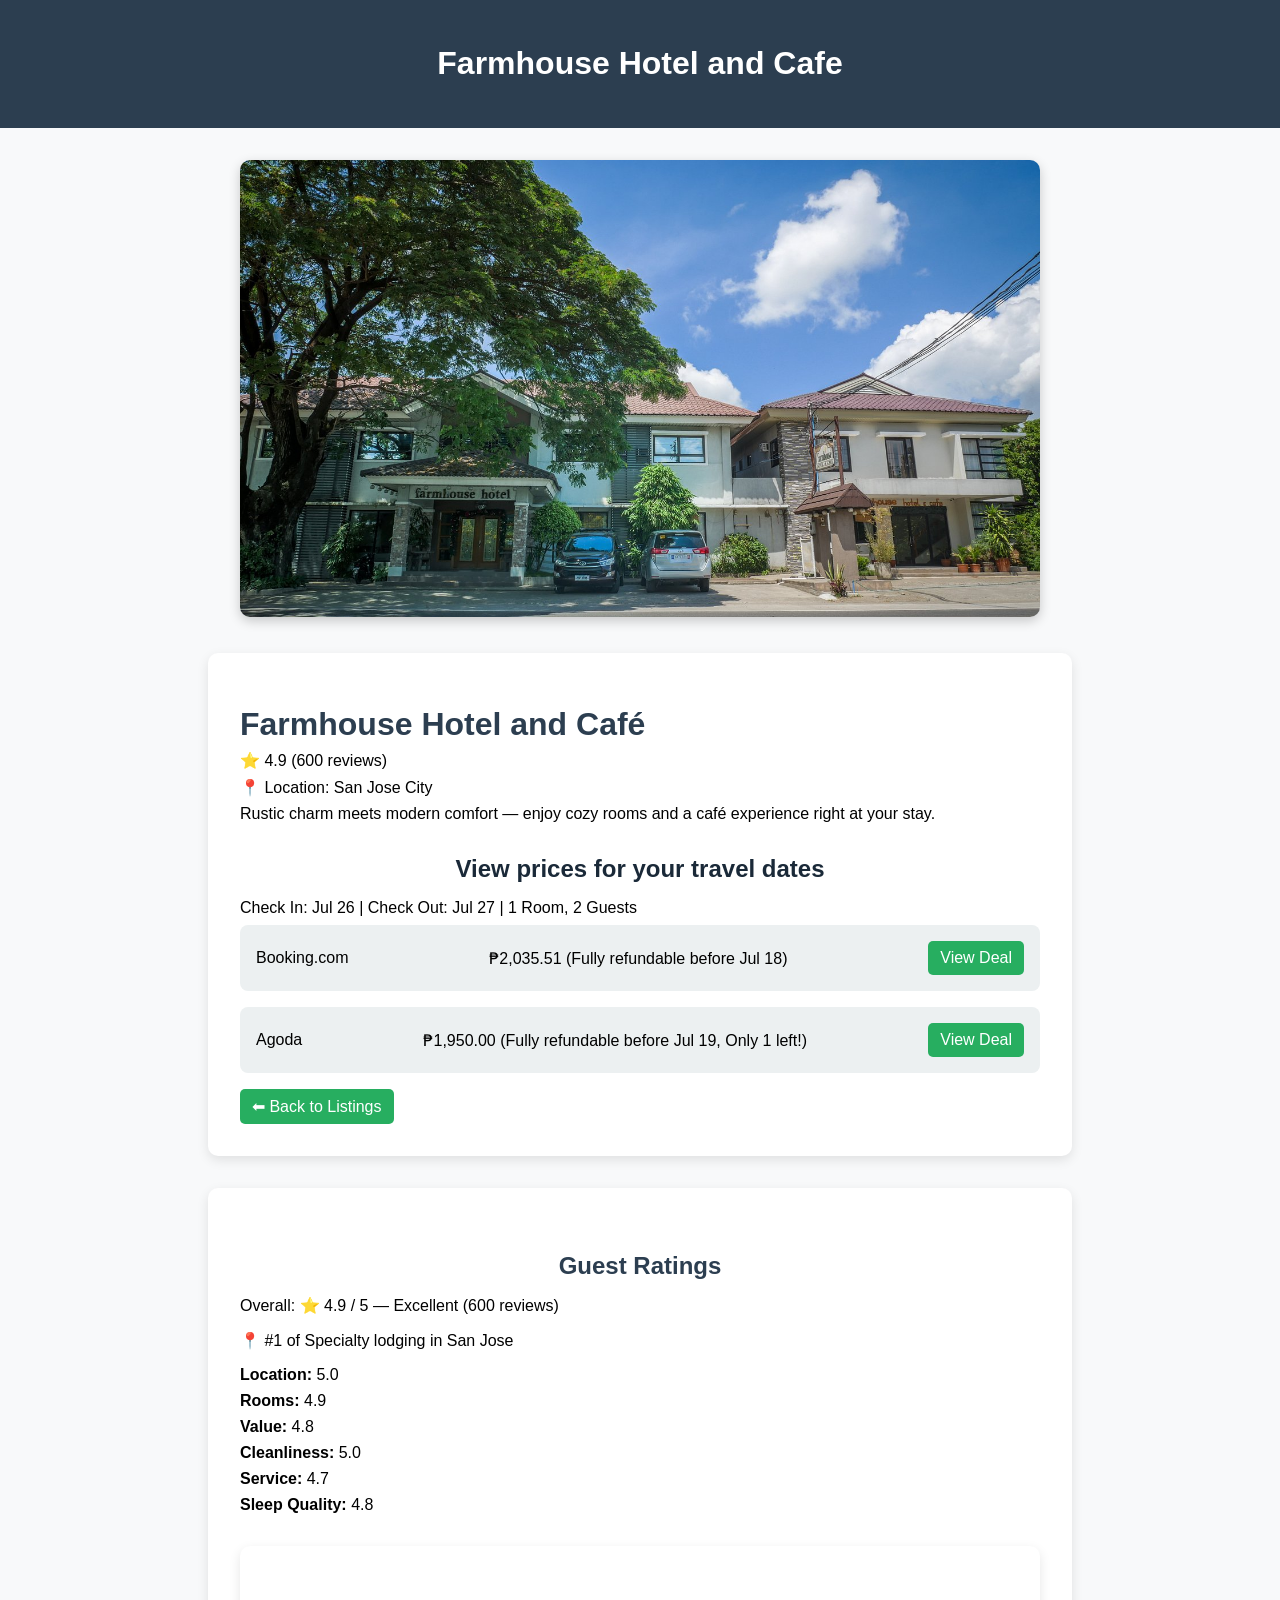
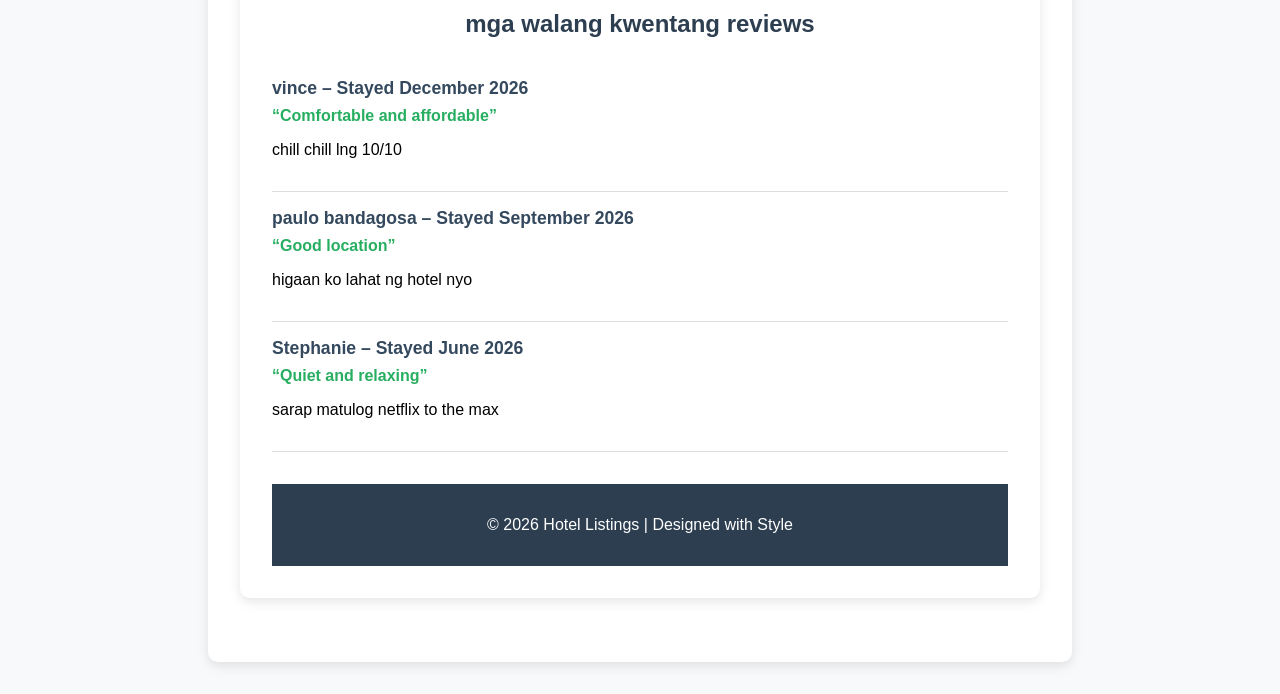
<file: hotels/Farmhouse.html>
<!DOCTYPE html>
<html lang="en">
<head>
  <meta charset="UTF-8">
  <meta name="viewport" content="width=device-width, initial-scale=1.0">
  <title>Farmhouse Hotel and Café</title>
  <link rel="stylesheet" href="style.css">
  <style>
    body {
      font-family: 'Segoe UI', sans-serif;
      background: #f8f9fa;
      margin: 0;
      padding: 0;
    }

    header {
      background: #2c3e50;
      color: #fff;
      padding: 1.5rem;
      text-align: center;
    }

    .hotel-banner {
      text-align: center;
      margin: 2rem auto;
      max-width: 800px;
    }

    .hotel-banner img {
      width: 100%;
      border-radius: 10px;
      box-shadow: 0 4px 12px rgba(0,0,0,0.2);
    }

    .hotel-details {
      max-width: 800px;
      margin: 2rem auto;
      background: #fff;
      padding: 2rem;
      border-radius: 10px;
      box-shadow: 0 4px 12px rgba(0,0,0,0.1);
    }

    .hotel-details h1 {
      margin-bottom: 0.5rem;
      color: #2c3e50;
    }

    .hotel-details p {
      margin: 0.5rem 0;
    }

    .booking-section {
      margin-top: 2rem;
    }

    .booking-option {
      display: flex;
      justify-content: space-between;
      align-items: center;
      background: #ecf0f1;
      padding: 1rem;
      border-radius: 8px;
      margin-bottom: 1rem;
    }

    .btn {
      background: #27ae60;
      color: #fff;
      padding: 8px 12px;
      border-radius: 5px;
      text-decoration: none;
      transition: background 0.3s ease;
    }

    .btn:hover {
      background: #219150;
    }

    footer {
      background: #2c3e50;
      color: #fff;
      text-align: center;
      padding: 1rem;
      margin-top: 2rem;
    }
  
    .rating-summary {
      max-width: 800px;
      margin: 2rem auto;
      background: #fff;
      padding: 2rem;
      border-radius: 10px;
      box-shadow: 0 4px 12px rgba(0,0,0,0.1);
    }

    .rating-summary h2 {
      color: #2c3e50;
      margin-bottom: 1rem;
    }

    .rating-summary ul {
      list-style: none;
      padding: 0;
    }

    .rating-summary li {
      margin: 0.5rem 0;
      font-size: 1rem;
    }

    .reviews-section {
      max-width: 800px;
      margin: 2rem auto;
      background: #fff;
      padding: 2rem;
      border-radius: 10px;
      box-shadow: 0 4px 12px rgba(0,0,0,0.1);
    }

    .reviews-section h2 {
      color: #2c3e50;
      margin-bottom: 1.5rem;
    }

    .review {
      border-bottom: 1px solid #ddd;
      padding: 1rem 0;
    }

    .review:last-child {
      border-bottom: none;
    }

    .review h3 {
      margin: 0;
      font-size: 1.1rem;
      color: #34495e;
    }

    .review-title {
      font-weight: bold;
      margin: 0.5rem 0;
      color: #27ae60;
    }

  </style>
</head>
<body>
  <header>
    <h1>Farmhouse Hotel and Cafe</h1>
  </header>

  <div class="hotel-banner">
    <img src="image2.jpg" alt="Farmhouse Hotel Room">
  </div>

  <div class="hotel-details">
    <h1>Farmhouse Hotel and Café</h1>
    <p>⭐ 4.9 (600 reviews)</p>
    <p>📍 Location: San Jose City</p>
    <p>Rustic charm meets modern comfort — enjoy cozy rooms and a café experience right at your stay.</p>

    <div class="booking-section">
      <h2>View prices for your travel dates</h2>
      <p>Check In: Jul 26 | Check Out: Jul 27 | 1 Room, 2 Guests</p>

      <div class="booking-option">
        <span>Booking.com</span>
        <span>₱2,035.51 (Fully refundable before Jul 18)</span>
        <a href="https://www.booking.com/searchresults.en-gb.html?aid=7344277&label=[base64]&no_rooms=1&group_adults=2&group_children=0&redirected=1&city=-2450235&highlighted_hotels=1665224&hlrd=with_dates&source=hotel&checkin=2026-07-26&checkout=2026-07-27&keep_landing=1&sid=b5620e5e2c46164f1d999a571254ae0c" 
     class="btn" target="_blank">View Deal</a>
      </div>

      <div class="booking-option">
        <span>Agoda</span>
        <span>₱1,950.00 (Fully refundable before Jul 19, Only 1 left!)</span>
        <a href="https://www.agoda.com/search?currency=USD&checkin=2026-07-26&checkout=2026-07-27&numberofchildren=0&mcid=332&masterroomid=300277645&mpt=YnR3T3lZV3ByaSs5QVM2VG5Mdm5kcDRLS3NCVUtOSlp6T05aL1pBc0V2SUpHelVOQ09DT3lGVlBQSko2NWtYekVrY0ZEblhaVUxTVlNBPT0&totalprice=15.90&totaltax=1.90&totalfee=1.28&totalsurcharge=0&mcur=USD&pid=38e8ab65-cf30-4ea2-acf2-5e9875f6f888&mbl=M&baserate=12.72&taxandfee=3.18&basepricedisplay=F&displaycurrency=USD&ccallout=FALSE&source=meta&hl=en&tag=hid21963912%2Cpid38e8ab65-cf30-4ea2-acf2-5e9875f6f888&n=0&adults=2&rooms=1&los=1&selectedproperty=21963912&city=180131&cid=1587490&pslc=1&ds=nWPg%2BgCAaEd1gmAa" 
     class="btn" target="_blank">View Deal</a>
      </div>
    </div>

    <a href="index.html" class="btn">⬅ Back to Listings</a>
  </div>

  <div class="rating-summary">
  <h2>Guest Ratings</h2>
  <p>Overall: ⭐ 4.9 / 5 — Excellent (600 reviews)</p>
  <p>📍 #1 of Specialty lodging in San Jose</p>
  <ul>
    <li><strong>Location:</strong> 5.0</li>
    <li><strong>Rooms:</strong> 4.9</li>
    <li><strong>Value:</strong> 4.8</li>
    <li><strong>Cleanliness:</strong> 5.0</li>
    <li><strong>Service:</strong> 4.7</li>
    <li><strong>Sleep Quality:</strong> 4.8</li>
  </ul>

<div class="reviews-section">
  <h2>mga walang kwentang reviews</h2>

  <div class="review">
    <h3>vince – Stayed December 2026</h3>
    <p class="review-title">“Comfortable and affordable”</p>
    <p>chill chill lng 10/10</p>
  </div>

  <div class="review">
    <h3>paulo bandagosa – Stayed September 2026</h3>
    <p class="review-title">“Good location”</p>
    <p>higaan ko lahat ng hotel nyo</p>
  </div>

  <div class="review">
    <h3>Stephanie – Stayed June 2026</h3>
    <p class="review-title">“Quiet and relaxing”</p>
    <p>sarap matulog netflix to the max</p>
  </div>

  <footer>
    <p>&copy; 2026 Hotel Listings | Designed with Style</p>
  </footer>
</body>
</html>
</file>
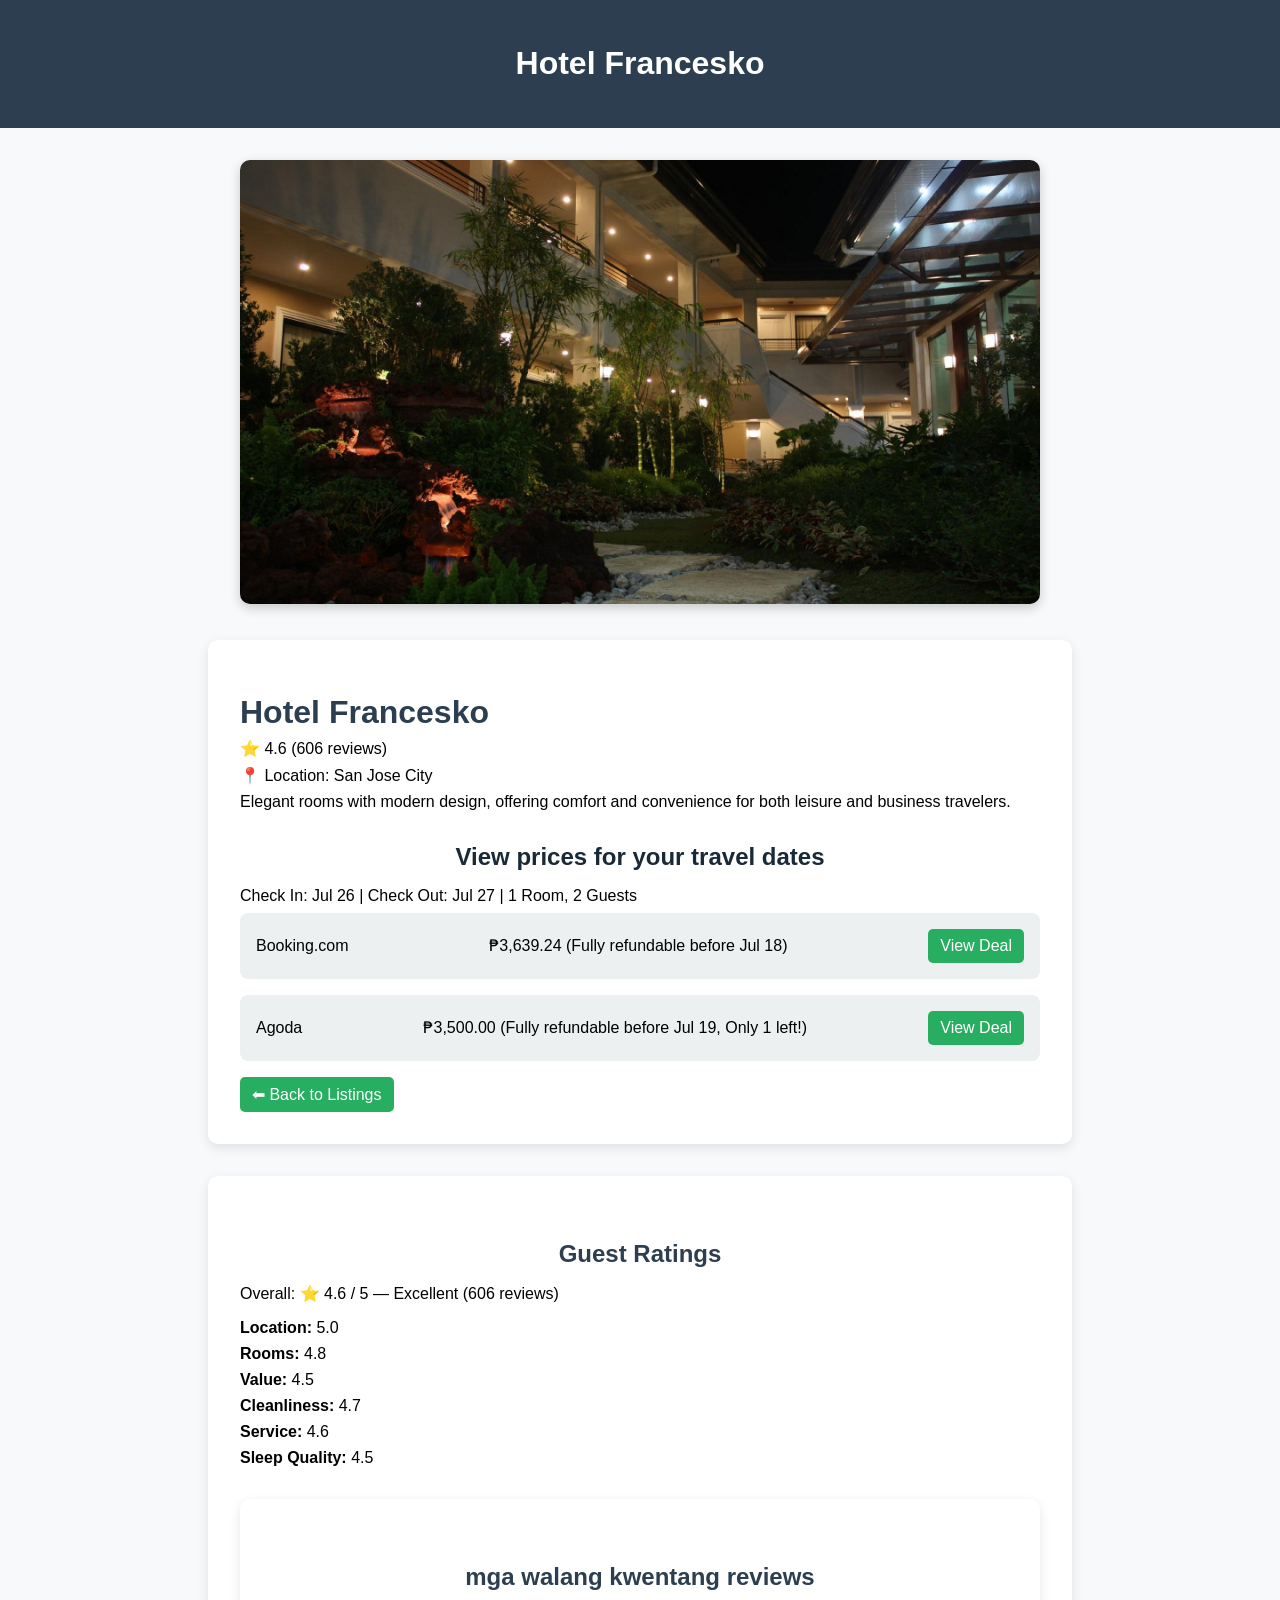
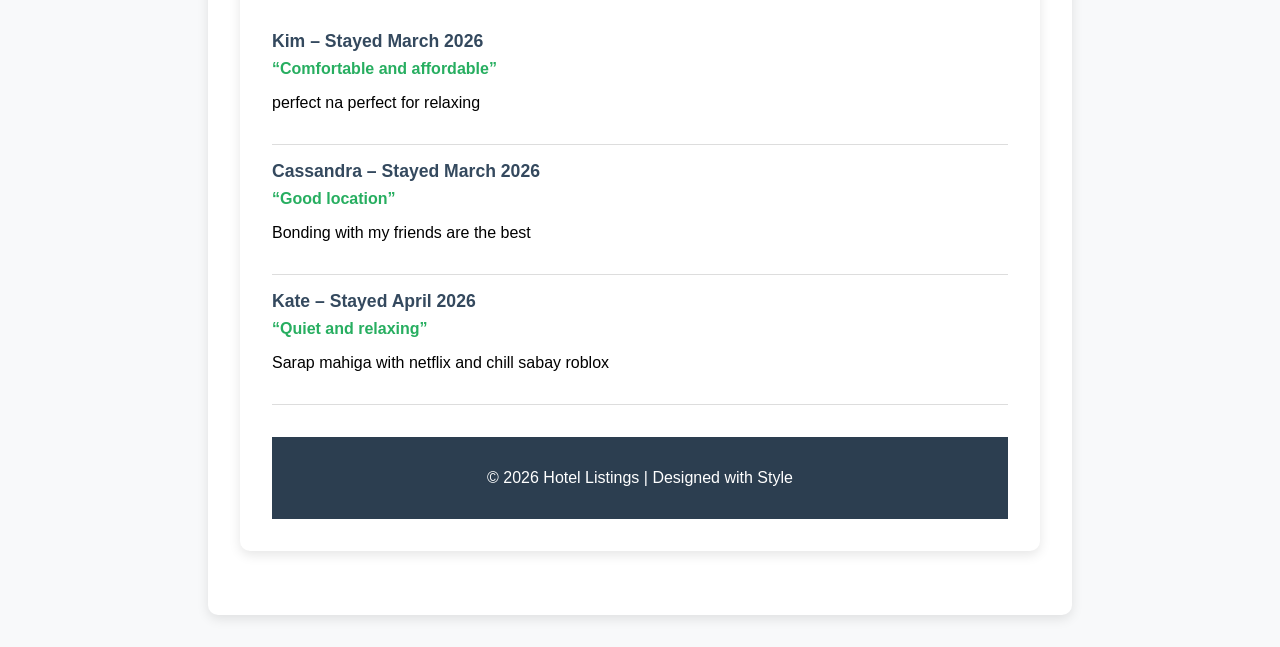
<file: hotels/francesko.html>
<!DOCTYPE html>
<html lang="en">
<head>
  <meta charset="UTF-8">
  <meta name="viewport" content="width=device-width, initial-scale=1.0">
  <title>Hotel Francesko</title>
  <link rel="stylesheet" href="style.css">
  <style>
    body {
      font-family: 'Segoe UI', sans-serif;
      background: #f8f9fa;
      margin: 0;
      padding: 0;
    }

    header {
      background: #2c3e50;
      color: #fff;
      padding: 1.5rem;
      text-align: center;
    }

    .hotel-banner {
      text-align: center;
      margin: 2rem auto;
      max-width: 800px;
    }

    .hotel-banner img {
      width: 100%;
      border-radius: 10px;
      box-shadow: 0 4px 12px rgba(0,0,0,0.2);
    }

    .hotel-details {
      max-width: 800px;
      margin: 2rem auto;
      background: #fff;
      padding: 2rem;
      border-radius: 10px;
      box-shadow: 0 4px 12px rgba(0,0,0,0.1);
    }

    .hotel-details h1 {
      margin-bottom: 0.5rem;
      color: #2c3e50;
    }

    .hotel-details p {
      margin: 0.5rem 0;
    }

    .booking-section {
      margin-top: 2rem;
    }

    .booking-option {
      display: flex;
      justify-content: space-between;
      align-items: center;
      background: #ecf0f1;
      padding: 1rem;
      border-radius: 8px;
      margin-bottom: 1rem;
    }

    .btn {
      background: #27ae60;
      color: #fff;
      padding: 8px 12px;
      border-radius: 5px;
      text-decoration: none;
      transition: background 0.3s ease;
    }

    .btn:hover {
      background: #219150;
    }

    footer {
      background: #2c3e50;
      color: #fff;
      text-align: center;
      padding: 1rem;
      margin-top: 2rem;
    }

    .rating-summary {
         max-width: 800px;
         margin: 2rem auto;
         background: #fff;
         padding: 2rem;
         border-radius: 10px;
         box-shadow: 0 4px 12px rgba(0,0,0,0.1);
    }

    .rating-summary h2 {
         color: #2c3e50;
         margin-bottom: 1rem;
    }

    .rating-summary ul {
        list-style: none;
        padding: 0;
    }

    .rating-summary li {
        margin: 0.5rem 0;
        font-size: 1rem;
    }

    .reviews-section {
      max-width: 800px;
      margin: 2rem auto;
      background: #fff;
      padding: 2rem;
      border-radius: 10px;
      box-shadow: 0 4px 12px rgba(0,0,0,0.1);
    }

    .reviews-section h2 {
      color: #2c3e50;
      margin-bottom: 1.5rem;
    }

    .review {
      border-bottom: 1px solid #ddd;
      padding: 1rem 0;
    }

    .review:last-child {
      border-bottom: none;
    }

    .review h3 {
      margin: 0;
      font-size: 1.1rem;
      color: #34495e;
    }

    .review-title {
      font-weight: bold;
      margin: 0.5rem 0;
      color: #27ae60;
    }

  </style>
</head>
<body>
  <header>
    <h1>Hotel Francesko</h1>
  </header>

  <div class="hotel-banner">
    <!-- Replace with your actual image file -->
    <img src="image4.jpg" alt="Hotel Francesko Room">
  </div>

  <div class="hotel-details">
    <h1>Hotel Francesko</h1>
    <p>⭐ 4.6 (606 reviews)</p>
    <p>📍 Location: San Jose City</p>
    <p>Elegant rooms with modern design, offering comfort and convenience for both leisure and business travelers.</p>

    <div class="booking-section">
      <h2>View prices for your travel dates</h2>
      <p>Check In: Jul 26 | Check Out: Jul 27 | 1 Room, 2 Guests</p>

      <div class="booking-option">
        <span>Booking.com</span>
        <span>₱3,639.24 (Fully refundable before Jul 18)</span>
        <a href="https://www.booking.com/searchresults.en-gb.html?aid=7344277&label=[base64]&no_rooms=1&group_adults=2&group_children=0&redirected=1&city=-2450235&highlighted_hotels=1665224&hlrd=with_dates&source=hotel&checkin=2026-07-26&checkout=2026-07-27&keep_landing=1&sid=b5620e5e2c46164f1d999a571254ae0c" 
     class="btn" target="_blank">View Deal</a>
      </div>

      <div class="booking-option">
        <span>Agoda</span>
        <span>₱3,500.00 (Fully refundable before Jul 19, Only 1 left!)</span>
        <a href="https://www.agoda.com/search?currency=USD&checkin=2026-07-26&checkout=2026-07-27&numberofchildren=0&mcid=332&masterroomid=300277645&mpt=YnR3T3lZV3ByaSs5QVM2VG5Mdm5kcDRLS3NCVUtOSlp6T05aL1pBc0V2SUpHelVOQ09DT3lGVlBQSko2NWtYekVrY0ZEblhaVUxTVlNBPT0&totalprice=15.90&totaltax=1.90&totalfee=1.28&totalsurcharge=0&mcur=USD&pid=38e8ab65-cf30-4ea2-acf2-5e9875f6f888&mbl=M&baserate=12.72&taxandfee=3.18&basepricedisplay=F&displaycurrency=USD&ccallout=FALSE&source=meta&hl=en&tag=hid21963912%2Cpid38e8ab65-cf30-4ea2-acf2-5e9875f6f888&n=0&adults=2&rooms=1&los=1&selectedproperty=21963912&city=180131&cid=1587490&pslc=1&ds=nWPg%2BgCAaEd1gmAa" 
     class="btn" target="_blank">View Deal</a>
      </div>
    </div>

    <a href="index.html" class="btn">⬅ Back to Listings</a>
  </div>
  
  <div class="rating-summary">
  <h2>Guest Ratings</h2>
  <p>Overall: ⭐ 4.6 / 5 — Excellent (606 reviews)</p>
  <ul>
    <li><strong>Location:</strong> 5.0</li>
    <li><strong>Rooms:</strong> 4.8</li>
    <li><strong>Value:</strong> 4.5</li>
    <li><strong>Cleanliness:</strong> 4.7</li>
    <li><strong>Service:</strong> 4.6</li>
    <li><strong>Sleep Quality:</strong> 4.5</li>
  </ul>

  <div class="reviews-section">
  <h2>mga walang kwentang reviews</h2>

  <div class="review">
    <h3>Kim – Stayed March 2026</h3>
    <p class="review-title">“Comfortable and affordable”</p>
    <p>perfect na perfect for relaxing</p>
  </div>

  <div class="review">
    <h3>Cassandra – Stayed March 2026</h3>
    <p class="review-title">“Good location”</p>
    <p>Bonding with my friends are the best</p>
  </div>

  <div class="review">
    <h3>Kate – Stayed April 2026</h3>
    <p class="review-title">“Quiet and relaxing”</p>
    <p>Sarap mahiga with netflix and chill sabay roblox</p>
  </div>

  <footer>
    <p>&copy; 2026 Hotel Listings | Designed with Style</p>
  </footer>
</body>
</html>
</file>
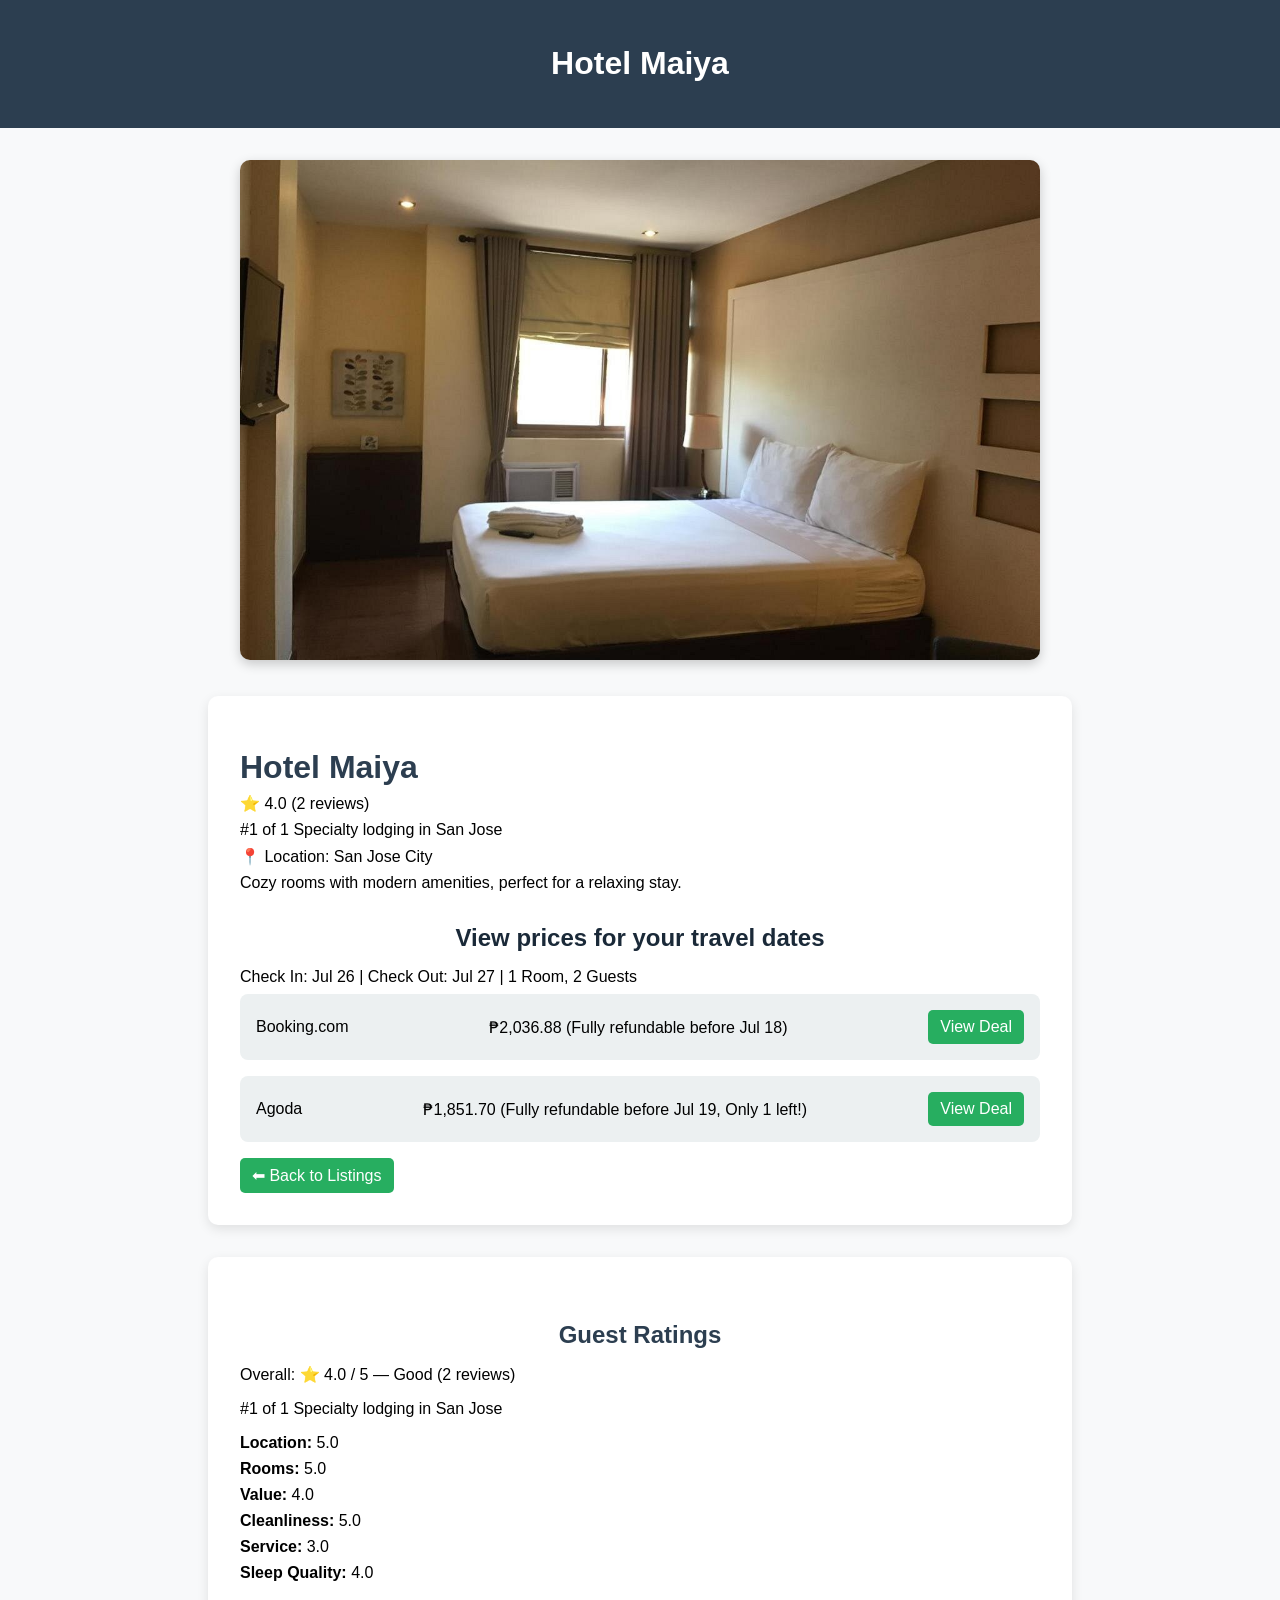
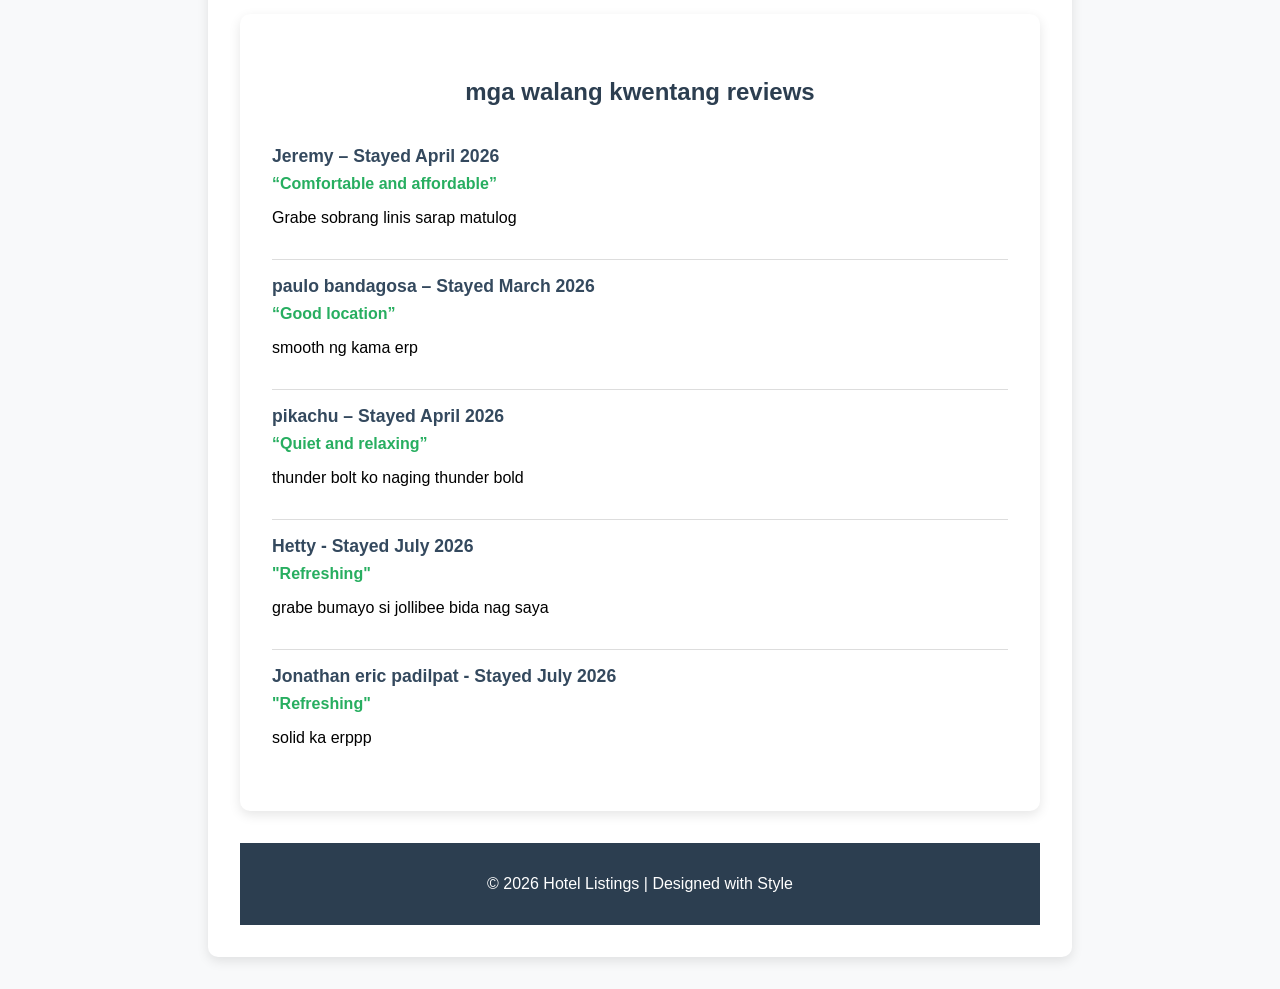
<file: hotels/Hotelmaiya.html>
<!DOCTYPE html>
<html lang="en">
<head>
  <meta charset="UTF-8">
  <meta name="viewport" content="width=device-width, initial-scale=1.0">
  <title>Hotel maiya</title>
  <link rel="stylesheet" href="style.css">
  <style>
    body {
      font-family: 'Segoe UI', sans-serif;
      background: #f8f9fa;
      margin: 0;
      padding: 0;
    }

    header {
      background: #2c3e50;
      color: #fff;
      padding: 1.5rem;
      text-align: center;
    }

    .hotel-banner {
      text-align: center;
      margin: 2rem auto;
      max-width: 800px;
    }

    .hotel-banner img {
      width: 100%;
      border-radius: 10px;
      box-shadow: 0 4px 12px rgba(0,0,0,0.2);
    }

    .hotel-details {
      max-width: 800px;
      margin: 2rem auto;
      background: #fff;
      padding: 2rem;
      border-radius: 10px;
      box-shadow: 0 4px 12px rgba(0,0,0,0.1);
    }

    .hotel-details h1 {
      margin-bottom: 0.5rem;
      color: #2c3e50;
    }

    .hotel-details p {
      margin: 0.5rem 0;
    }

    .booking-section {
      margin-top: 2rem;
    }

    .booking-option {
      display: flex;
      justify-content: space-between;
      align-items: center;
      background: #ecf0f1;
      padding: 1rem;
      border-radius: 8px;
      margin-bottom: 1rem;
    }

    .btn {
      background: #27ae60;
      color: #fff;
      padding: 8px 12px;
      border-radius: 5px;
      text-decoration: none;
      transition: background 0.3s ease;
    }

    .btn:hover {
      background: #219150;
    }

    footer {
      background: #2c3e50;
      color: #fff;
      text-align: center;
      padding: 1rem;
      margin-top: 2rem;
    }
  
    .rating-summary {
      max-width: 800px;
      margin: 2rem auto;
      background: #fff;
      padding: 2rem;
      border-radius: 10px;
      box-shadow: 0 4px 12px rgba(0,0,0,0.1);
    }

    .rating-summary h2 {
      color: #2c3e50;
      margin-bottom: 1rem;
    }

    .rating-summary ul {
      list-style: none;
      padding: 0;
    } 

    .rating-summary li {
      margin: 0.5rem 0;
      font-size: 1rem;
    }

    .reviews-section {
      max-width: 800px;
      margin: 2rem auto;
      background: #fff;
      padding: 2rem;
      border-radius: 10px;
      box-shadow: 0 4px 12px rgba(0,0,0,0.1);
    }

    .reviews-section h2 {
      color: #2c3e50;
      margin-bottom: 1.5rem;
    }

    .review {
      border-bottom: 1px solid #ddd;
      padding: 1rem 0;
    }

    .review:last-child {
      border-bottom: none;
    }

    .review h3 {
      margin: 0;
      font-size: 1.1rem;
      color: #34495e;
    }

    .review-title {
      font-weight: bold;
      margin: 0.5rem 0;
      color: #27ae60;
    }
  </style>
</head>
<body>
  <header>
    <h1>Hotel Maiya</h1>
  </header>

  <div class="hotel-banner">
    <img src="image3.jpg" alt="Hotel Maiya Room">
  </div>

  <div class="hotel-details">
    <h1>Hotel Maiya</h1>
    <p>⭐ 4.0 (2 reviews)</p>
    <p>#1 of 1 Specialty lodging in San Jose</p>
    <p>📍 Location: San Jose City</p>
    <p>Cozy rooms with modern amenities, perfect for a relaxing stay.</p>

    <div class="booking-section">
      <h2>View prices for your travel dates</h2>
      <p>Check In: Jul 26 | Check Out: Jul 27 | 1 Room, 2 Guests</p>

      <div class="booking-option">
        <span>Booking.com</span>
        <span>₱2,036.88 (Fully refundable before Jul 18)</span>
        <a href="https://www.booking.com/searchresults.en-gb.html?aid=7344277&label=[base64]&no_rooms=1&group_adults=2&group_children=0&redirected=1&city=-2450235&highlighted_hotels=1665224&hlrd=with_dates&source=hotel&checkin=2026-07-26&checkout=2026-07-27&keep_landing=1&sid=b5620e5e2c46164f1d999a571254ae0c" 
     class="btn" target="_blank">View Deal</a>
      </div>

      <div class="booking-option">
        <span>Agoda</span>
        <span>₱1,851.70 (Fully refundable before Jul 19, Only 1 left!)</span>
        <a href="https://www.agoda.com/search?currency=USD&checkin=2026-07-26&checkout=2026-07-27&numberofchildren=0&mcid=332&masterroomid=300277645&mpt=YnR3T3lZV3ByaSs5QVM2VG5Mdm5kcDRLS3NCVUtOSlp6T05aL1pBc0V2SUpHelVOQ09DT3lGVlBQSko2NWtYekVrY0ZEblhaVUxTVlNBPT0&totalprice=15.90&totaltax=1.90&totalfee=1.28&totalsurcharge=0&mcur=USD&pid=38e8ab65-cf30-4ea2-acf2-5e9875f6f888&mbl=M&baserate=12.72&taxandfee=3.18&basepricedisplay=F&displaycurrency=USD&ccallout=FALSE&source=meta&hl=en&tag=hid21963912%2Cpid38e8ab65-cf30-4ea2-acf2-5e9875f6f888&n=0&adults=2&rooms=1&los=1&selectedproperty=21963912&city=180131&cid=1587490&pslc=1&ds=nWPg%2BgCAaEd1gmAa" 
     class="btn" target="_blank">View Deal</a>
      </div>
    </div>

    <a href="index.html" class="btn">⬅ Back to Listings</a>
  </div>

  <div class="rating-summary">
  <h2>Guest Ratings</h2>
  <p>Overall: ⭐ 4.0 / 5 — Good (2 reviews)</p>
  <p>#1 of 1 Specialty lodging in San Jose</p>
  <ul>
    <li><strong>Location:</strong> 5.0</li>
    <li><strong>Rooms:</strong> 5.0</li>
    <li><strong>Value:</strong> 4.0</li>
    <li><strong>Cleanliness:</strong> 5.0</li>
    <li><strong>Service:</strong> 3.0</li>
    <li><strong>Sleep Quality:</strong> 4.0</li>
  </ul>

<div class="reviews-section">
  <h2>mga walang kwentang reviews</h2>

  <div class="review">
    <h3>Jeremy – Stayed April 2026</h3>
    <p class="review-title">“Comfortable and affordable”</p>
    <p>Grabe sobrang linis sarap matulog</p>
  </div>

  <div class="review">
    <h3>paulo bandagosa – Stayed March 2026</h3>
    <p class="review-title">“Good location”</p>
    <p>smooth ng kama erp</p>
  </div>

  <div class="review">
    <h3>pikachu – Stayed April 2026</h3>
    <p class="review-title">“Quiet and relaxing”</p>
    <p>thunder bolt ko naging thunder bold</p>
  </div>

  <div class="review">
    <h3>Hetty - Stayed July 2026</h3>
    <p class="review-title">"Refreshing"</p>
    <p>grabe bumayo si jollibee bida nag saya</p>
  </div>

  <div class="review">
    <h3>Jonathan eric padilpat - Stayed July 2026</h3>
    <p class="review-title">"Refreshing"</p>
    <p>solid ka erppp</p>
  </div>
</div>

  <footer>
    <p>&copy; 2026 Hotel Listings | Designed with Style</p>
  </footer>
</body>
</html>
</file>
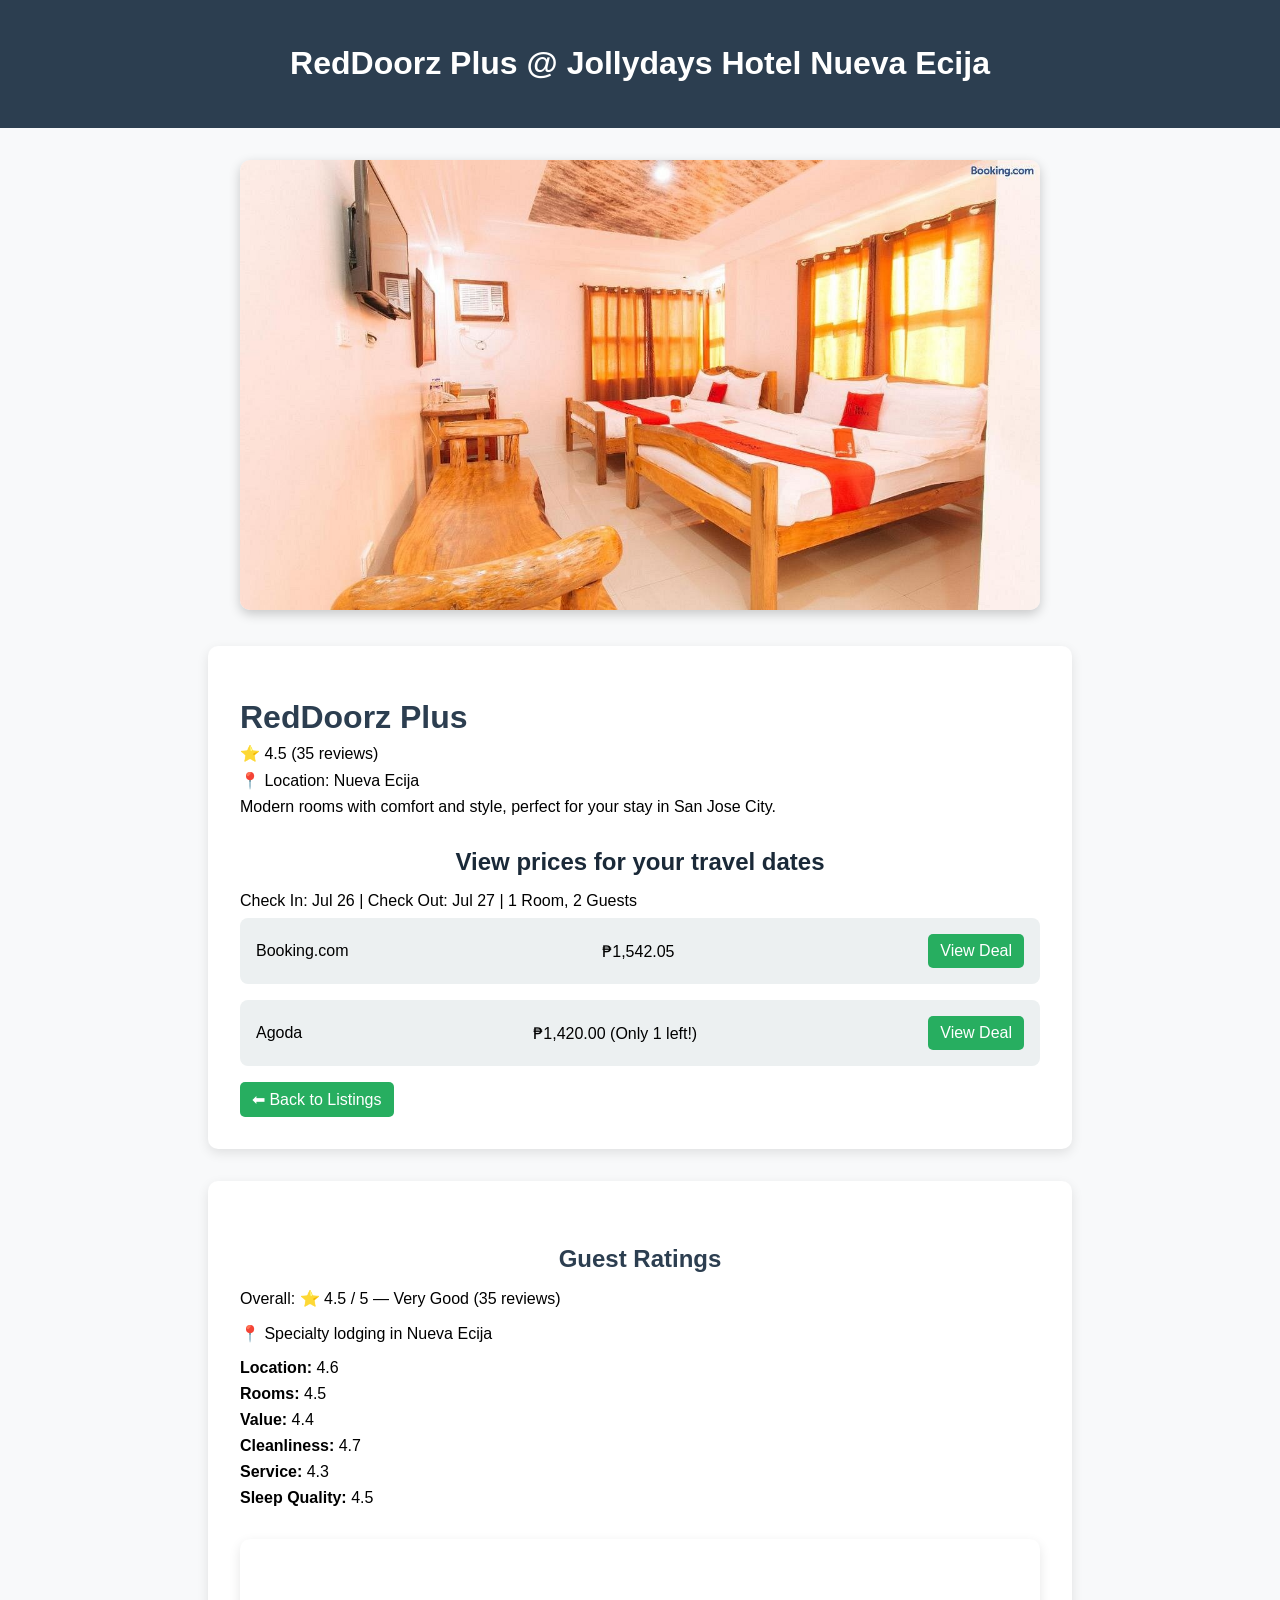
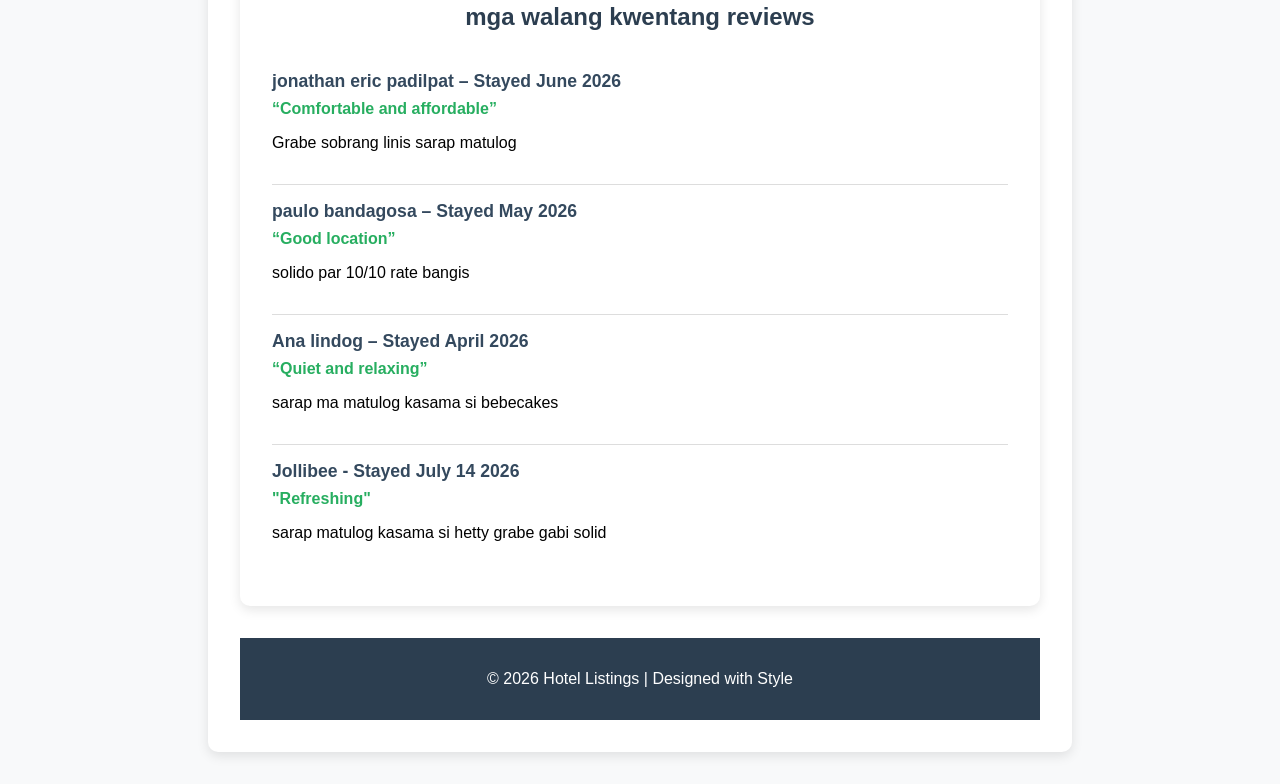
<file: hotels/reddoorz.html>
<!DOCTYPE html>
<html lang="en">
<head>
  <meta charset="UTF-8">
  <meta name="viewport" content="width=device-width, initial-scale=1.0">
  <title>RedDoorz Plus</title>
  <link rel="stylesheet" href="style.css">
  <style>
    body {
      font-family: 'Segoe UI', sans-serif;
      background: #f8f9fa;
      margin: 0;
      padding: 0;
    }

    header {
      background: #2c3e50;
      color: #fff;
      padding: 1.5rem;
      text-align: center;
    }

    .hotel-banner {
      text-align: center;
      margin: 2rem auto;
      max-width: 800px;
    }

    .hotel-banner img {
      width: 100%;
      border-radius: 10px;
      box-shadow: 0 4px 12px rgba(0,0,0,0.2);
    }

    .hotel-details {
      max-width: 800px;
      margin: 2rem auto;
      background: #fff;
      padding: 2rem;
      border-radius: 10px;
      box-shadow: 0 4px 12px rgba(0,0,0,0.1);
    }

    .hotel-details h1 {
      margin-bottom: 0.5rem;
      color: #2c3e50;
    }

    .hotel-details p {
      margin: 0.5rem 0;
    }

    .booking-section {
      margin-top: 2rem;
    }

    .booking-option {
      display: flex;
      justify-content: space-between;
      align-items: center;
      background: #ecf0f1;
      padding: 1rem;
      border-radius: 8px;
      margin-bottom: 1rem;
    }

    .btn {
      background: #27ae60;
      color: #fff;
      padding: 8px 12px;
      border-radius: 5px;
      text-decoration: none;
      transition: background 0.3s ease;
    }

    .btn:hover {
      background: #219150;
    }

    footer {
      background: #2c3e50;
      color: #fff;
      text-align: center;
      padding: 1rem;
      margin-top: 2rem;
    }
  
    .rating-summary {
      max-width: 800px;
      margin: 2rem auto;
      background: #fff;
      padding: 2rem;
      border-radius: 10px;
      box-shadow: 0 4px 12px rgba(0,0,0,0.1);
    }

    .rating-summary h2 {
      color: #2c3e50;
      margin-bottom: 1rem;
    }

    .rating-summary ul {
      list-style: none;
      padding: 0;
    }

    .rating-summary li {
      margin: 0.5rem 0;
      font-size: 1rem;
    }

    .reviews-section {
      max-width: 800px;
      margin: 2rem auto;
      background: #fff;
      padding: 2rem;
      border-radius: 10px;
      box-shadow: 0 4px 12px rgba(0,0,0,0.1);
    }

    .reviews-section h2 {
      color: #2c3e50;
      margin-bottom: 1.5rem;
    }

    .review {
      border-bottom: 1px solid #ddd;
      padding: 1rem 0;
    }

    .review:last-child {
      border-bottom: none;
    }

    .review h3 {
      margin: 0;
      font-size: 1.1rem;
      color: #34495e;
    }

    .review-title {
      font-weight: bold;
      margin: 0.5rem 0;
      color: #27ae60;
    }
  </style>
</head>
<body>
  <header>
    <h1>RedDoorz Plus @ Jollydays Hotel Nueva Ecija</h1>
  </header>

  <div class="hotel-banner">
    <img src="image1.jpg" alt="RedDoorz Hotel Room">
  </div>

  <div class="hotel-details">
    <h1>RedDoorz Plus</h1>
    <p>⭐ 4.5 (35 reviews)</p>
    <p>📍 Location: Nueva Ecija</p>
    <p>Modern rooms with comfort and style, perfect for your stay in San Jose City.</p>

    <div class="booking-section">
      <h2>View prices for your travel dates</h2>
      <p>Check In: Jul 26 | Check Out: Jul 27 | 1 Room, 2 Guests</p>

      <div class="booking-option">
        <span>Booking.com</span>
        <span>₱1,542.05</span>
        <a href="https://www.booking.com/searchresults.en-gb.html?aid=7344277&label=[base64]&no_rooms=1&group_adults=2&group_children=0&redirected=1&city=-2450235&highlighted_hotels=1665224&hlrd=with_dates&source=hotel&checkin=2026-07-26&checkout=2026-07-27&keep_landing=1&sid=b5620e5e2c46164f1d999a571254ae0c" 
     class="btn" target="_blank">View Deal</a>
      </div>

      <div class="booking-option">
        <span>Agoda</span>
        <span>₱1,420.00 (Only 1 left!)</span>
        <a href="https://www.agoda.com/search?currency=USD&checkin=2026-07-26&checkout=2026-07-27&numberofchildren=0&mcid=332&masterroomid=300277645&mpt=YnR3T3lZV3ByaSs5QVM2VG5Mdm5kcDRLS3NCVUtOSlp6T05aL1pBc0V2SUpHelVOQ09DT3lGVlBQSko2NWtYekVrY0ZEblhaVUxTVlNBPT0&totalprice=15.90&totaltax=1.90&totalfee=1.28&totalsurcharge=0&mcur=USD&pid=38e8ab65-cf30-4ea2-acf2-5e9875f6f888&mbl=M&baserate=12.72&taxandfee=3.18&basepricedisplay=F&displaycurrency=USD&ccallout=FALSE&source=meta&hl=en&tag=hid21963912%2Cpid38e8ab65-cf30-4ea2-acf2-5e9875f6f888&n=0&adults=2&rooms=1&los=1&selectedproperty=21963912&city=180131&cid=1587490&pslc=1&ds=nWPg%2BgCAaEd1gmAa" 
     class="btn" target="_blank">View Deal</a>
      </div>
    </div>

    <a href="index.html" class="btn">⬅ Back to Listings</a>
  </div>

  <div class="rating-summary">
  <h2>Guest Ratings</h2>
  <p>Overall: ⭐ 4.5 / 5 — Very Good (35 reviews)</p>
  <p>📍 Specialty lodging in Nueva Ecija</p>
  <ul>
    <li><strong>Location:</strong> 4.6</li>
    <li><strong>Rooms:</strong> 4.5</li>
    <li><strong>Value:</strong> 4.4</li>
    <li><strong>Cleanliness:</strong> 4.7</li>
    <li><strong>Service:</strong> 4.3</li>
    <li><strong>Sleep Quality:</strong> 4.5</li>
  </ul>

<div class="reviews-section">
  <h2>mga walang kwentang reviews</h2>

  <div class="review">
    <h3>jonathan eric padilpat – Stayed June 2026</h3>
    <p class="review-title">“Comfortable and affordable”</p>
    <p>Grabe sobrang linis sarap matulog</p>
  </div>

  <div class="review">
    <h3>paulo bandagosa – Stayed May 2026</h3>
    <p class="review-title">“Good location”</p>
    <p>solido par 10/10 rate bangis</p>
  </div>

  <div class="review">
    <h3>Ana lindog – Stayed April 2026</h3>
    <p class="review-title">“Quiet and relaxing”</p>
    <p>sarap ma matulog kasama si bebecakes</p>
  </div>

  <div class="review">
    <h3>Jollibee - Stayed July 14 2026</h3>
    <p class="review-title">"Refreshing"</p>
    <p>sarap matulog kasama si hetty grabe gabi solid</p>
  </div>
</div>
  <footer>
    <p>&copy; 2026 Hotel Listings | Designed with Style</p>
  </footer>
</body>
</html>
</file>
<file: style.css>
/* General */
body {
  font-family: 'Segoe UI', sans-serif;
  background: #f8f9fa;
  margin: 0;
  padding: 0;
  
}

/* Header */
header {
  background: #364657;
  color: #fff;
  padding: 0.5rem;
  text-align: center;
}

/* Search bar */
.search-bar {
  background: #ecf0f1;
  padding: 1rem;
  text-align: center;
}

.search-bar span {
  margin: 0 15px;
  font-weight: bold;
}

/* Section title */
h2 {
  text-align: center;
  margin: 2rem 0 1rem;
  color: #1a2938;
}

/* Hotels */
.hotel-listings {
  display: flex;
  justify-content: center;
  flex-wrap: wrap;
  gap: 20px;
  padding: 0 2rem 3rem;
}

.hotel-card {
  background: #fff;
  border-radius: 10px;
  box-shadow: 0 4px 10px rgba(0, 0, 0, 0.1);
  width: 250px;
  overflow: hidden;
  transition: transform 0.3s ease;
}

.hotel-card:hover {
  transform: scale(1.05);
}

.hotel-card img {
  width: 100%;
  height: 150px;
  object-fit: cover;
}

.hotel-info {
  padding: 1rem;
}

.hotel-info h3 {
  margin: 0 0 0.5rem;
  color: #2c3e50;
}

.rating {
  color: #f1c40f;
  font-weight: bold;
}

.price {
  margin: 0.5rem 0;
  font-size: 1.1rem;
  color: #27ae60;
  font-weight: bold;
}

.btn {
  display: inline-block;
  background: #27ae60;
  color: #fff;
  padding: 8px 12px;
  border-radius: 5px;
  text-decoration: none;
  transition: background 0.3s ease;
}

.btn:hover {
  background: #219150;
}

/* Footer */
footer {
  background: #2c3e50;
  color: #fff;
  text-align: center;
  padding: 1rem;
}

.footer-banner {
  display: flex;
  justify-content: center;
  align-items: center;
  background-color: #f8f9fa;
  padding: 10px;
  border-top: 1px solid #ddd;
}

.feature {
  text-align: center;
  margin: 0 30px;
}

.feature img {
  width: 50px;
  height: 50px;
  margin-bottom: 3px;
}

.feature p {
  font-weight: 600;
  color: #070707;
}
 /*booking bar yung may date search*/
.booking-bar {
  background: rgba(255, 255, 255, 0.9);
  padding: 3px;
  border-radius: 3px;
  display: flex;
  justify-content: center;
  margin: 10px auto;
  max-width: 600px;
}

.booking-bar form {
  display: flex;
  gap: 15px;
  flex-wrap: wrap;
}

.booking-bar input,
.booking-bar select {
  padding: 10px;
  border: 1px solid #817f7f;
  border-radius: 6px;
  flex: 1;
}

.search-btn {
  background-color: #28a745;
  color: rgb(255, 253, 253);
  padding: 12px 25px;
  border: none;
  border-radius: 6px;
  cursor: pointer;
  font-weight: bold;
}

.search-btn:hover {
  background-color: #218838;
}
 /* background pic sa taas ng header */
.hero-banner {
  background-image: url('hotel-pool.jpg'); 
  background-size: cover;    
  background-position: center; 
  height: 150px;            
  display: flex;
  flex-direction: column;
  justify-content: center;  
  align-items: center;      
  color: white;            
  text-align: center;
}
</file>
<file: hotels/style.css>
/* General */
body {
  font-family: 'Segoe UI', sans-serif;
  background: #f8f9fa;
  margin: 0;
  padding: 0;
  
}

/* Header */
header {
  background: #364657;
  color: #fff;
  padding: 0.5rem;
  text-align: center;
}

/* Search bar */
.search-bar {
  background: #ecf0f1;
  padding: 1rem;
  text-align: center;
}

.search-bar span {
  margin: 0 15px;
  font-weight: bold;
}

/* Section title */
h2 {
  text-align: center;
  margin: 2rem 0 1rem;
  color: #1a2938;
}

/* Hotels */
.hotel-listings {
  display: flex;
  justify-content: center;
  flex-wrap: wrap;
  gap: 20px;
  padding: 0 2rem 3rem;
}

.hotel-card {
  background: #fff;
  border-radius: 10px;
  box-shadow: 0 4px 10px rgba(0, 0, 0, 0.1);
  width: 250px;
  overflow: hidden;
  transition: transform 0.3s ease;
}

.hotel-card:hover {
  transform: scale(1.05);
}

.hotel-card img {
  width: 100%;
  height: 150px;
  object-fit: cover;
}

.hotel-info {
  padding: 1rem;
}

.hotel-info h3 {
  margin: 0 0 0.5rem;
  color: #2c3e50;
}

.rating {
  color: #f1c40f;
  font-weight: bold;
}

.price {
  margin: 0.5rem 0;
  font-size: 1.1rem;
  color: #27ae60;
  font-weight: bold;
}

.btn {
  display: inline-block;
  background: #27ae60;
  color: #fff;
  padding: 8px 12px;
  border-radius: 5px;
  text-decoration: none;
  transition: background 0.3s ease;
}

.btn:hover {
  background: #219150;
}

/* Footer */
footer {
  background: #2c3e50;
  color: #fff;
  text-align: center;
  padding: 1rem;
}

.footer-banner {
  display: flex;
  justify-content: center;
  align-items: center;
  background-color: #f8f9fa;
  padding: 10px;
  border-top: 1px solid #ddd;
}

.feature {
  text-align: center;
  margin: 0 30px;
}

.feature img {
  width: 50px;
  height: 50px;
  margin-bottom: 3px;
}

.feature p {
  font-weight: 600;
  color: #070707;
}
 /*booking bar yung may date search*/
.booking-bar {
  background: rgba(255, 255, 255, 0.9);
  padding: 3px;
  border-radius: 3px;
  display: flex;
  justify-content: center;
  margin: 10px auto;
  max-width: 600px;
}

.booking-bar form {
  display: flex;
  gap: 15px;
  flex-wrap: wrap;
}

.booking-bar input,
.booking-bar select {
  padding: 10px;
  border: 1px solid #817f7f;
  border-radius: 6px;
  flex: 1;
}

.search-btn {
  background-color: #28a745;
  color: rgb(255, 253, 253);
  padding: 12px 25px;
  border: none;
  border-radius: 6px;
  cursor: pointer;
  font-weight: bold;
}

.search-btn:hover {
  background-color: #218838;
}
 /* background pic sa taas ng header */
.hero-banner {
  background-image: url('hotel-pool.jpg'); 
  background-size: cover;    
  background-position: center; 
  height: 150px;            
  display: flex;
  flex-direction: column;
  justify-content: center;  
  align-items: center;      
  color: white;            
  text-align: center;
}
</file>
